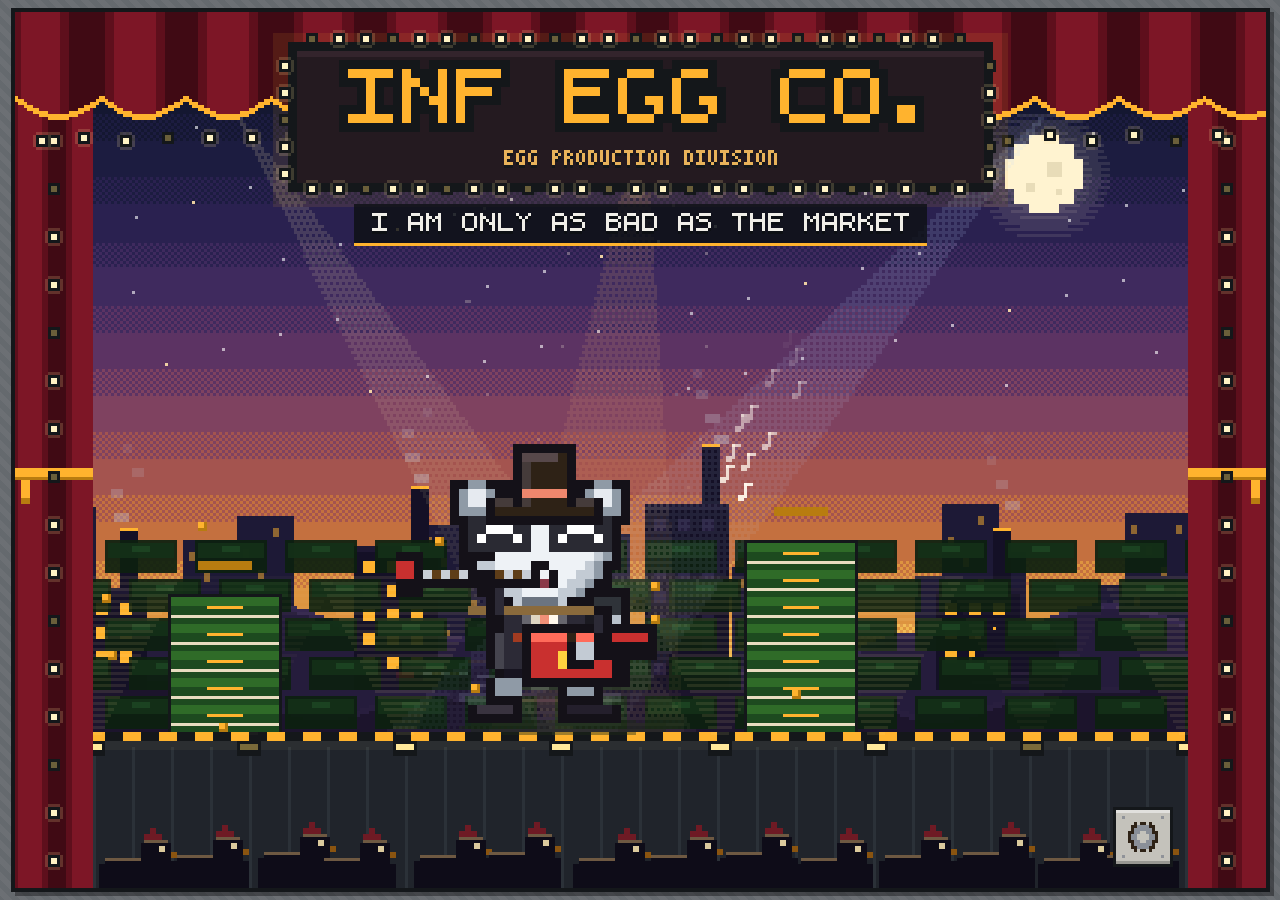
<file: index.html>
<!DOCTYPE html>
<html lang="en">
<head>
<meta charset="utf-8">
<meta name="viewport" content="width=device-width, initial-scale=1">
<title>Inf Egg Co.</title>
<link rel="icon" href="data:image/svg+xml,%3Csvg xmlns='http://www.w3.org/2000/svg' viewBox='0 0 10 12' shape-rendering='crispEdges'%3E%3Cpath fill='%232e2216' d='M3 0h4v1h-4M2 1h1v1h-1M7 1h1v1h-1M1 2h1v6h-1M8 2h1v6h-1M2 8h1v2h-1M7 8h1v2h-1M3 10h4v1h-4'/%3E%3Cpath fill='%23fff8ee' d='M3 1h4v1h-4M2 2h6v6h-6M3 8h4v2h-4'/%3E%3Cpath fill='%23f2e2c8' d='M6 3h2v5h-2M5 8h2v2h-2'/%3E%3Cpath fill='%23ffd23f' d='M4 4h2v1h-2M3 6h1v1h-1M6 6h1v1h-1'/%3E%3C/svg%3E">
<link rel="stylesheet" href="style.css">
</head>
<body>
<div id="app">

 <div id="stage-row">
  <div id="stage-wrap">
    <canvas id="world" width="1152" height="624"></canvas>

    <div id="res-float">
      <div class="hud-bar">
        <span class="pill" id="pill-coins" title="Coins in the company account"><b id="r-coins">0</b></span>
        <span class="pill" id="pill-feathers" title="Feathers, for research at the Lab"><b id="r-feathers">0</b></span>
        <span class="pill" id="pill-feed" title="Feed pellets in the barn"><b id="r-feed">0/40</b></span>
        <span class="pill" id="pill-cap" title="Chickens on the ranch"><b id="r-cap">0/10</b></span>
        <button class="pill" id="pill-food" data-act="open-food" title="The pantry - produce and goods, tap to open"><b id="r-food">0</b></button>
        <button class="pill" id="pill-bugs" data-act="open-bugs" title="The bug jar - worms and grubs, tap to scatter or sell" hidden><b id="r-bugs">0</b></button>
        <span class="pill" id="pill-sky" title="The weather over the valley"><b id="r-sky">CLEAR</b></span>
        <span class="decree-pill" id="pill-decree" title="What the valley talked you into, and how long it lasts" hidden><b id="r-decree"></b></span>
        <button class="pill" id="pill-age" data-act="open-ages" title="The age the company is in - tap for what the next one needs"><b id="r-age">STRAW AGE</b></button>
      </div>
    </div>

    <div id="build-palette" hidden></div>
    <div id="farm-palette" hidden></div>
    <div id="trip-view" hidden>
      <canvas id="trip-canvas" width="480" height="168"></canvas>
    </div>

    <div id="menu-pop" hidden>
      <button class="btn" data-act="open-settings">SETTINGS</button>
      <button class="btn" data-act="open-wardrobe">WARDROBE</button>
      <button class="btn" data-act="open-ach">ACHIEVEMENTS</button>
      <button class="btn" data-act="open-company">COMPANY</button>
      <button class="btn" data-act="save">SAVE</button>
      <button class="btn" data-act="title">MAIN MENU</button>
    </div>

    <div id="inspect-panel" hidden></div>
    <div id="title-screen">
      <canvas id="title-canvas" width="384" height="208"></canvas>
      <div id="menu-ui" hidden></div>
      <div id="title-buttons" hidden>
        <button class="btn btn-green" data-act="start-game">START</button>
      </div>
      <div id="intro-ui" hidden>
        <button class="btn btn-green" data-act="intro-next">NEXT</button>
        <button class="btn" data-act="intro-skip">SKIP</button>
      </div>
      <div id="company-form" hidden></div>
    </div>
    <div id="todo-panel" hidden></div>
    <div id="cursor-chip" hidden></div>
  </div>

  <!-- THE RAIL: every button that used to stand on the field -->
  <div id="siderail">
    <div id="deskbar"></div>
    <div id="toolbelt"></div>
  </div>
 </div>

  <!-- RESEARCH: the computer on the Lab desk -->
  <div class="modal lab" id="modal-skills" hidden>
    <div class="modal-panel tree-panel">
      <div class="modal-head">
        <h2>THE LAB</h2>
        <span class="panel-sub" id="research-sub"></span>
        <button class="btn btn-tiny" data-act="close-modal">CLOSE</button>
      </div>
      <div id="tree-wrap">
        <canvas id="tree-canvas" width="760" height="440"></canvas>
      </div>
      <div id="skill-card"></div>
    </div>
  </div>

  <!-- THE LOGISTICS HQ: a wall map, a garage and a stack of dispatch slips -->
  <div class="modal" id="modal-depot" hidden>
    <div class="modal-panel office">
      <div class="modal-head">
        <h2>LOGISTICS HQ</h2>
        <span class="panel-sub" id="depot-sub"></span>
        <button class="btn btn-tiny" data-act="close-modal">CLOSE</button>
      </div>
      <div id="depot-map-wrap" hidden>
        <canvas id="depot-map" width="720" height="320"></canvas>
      </div>
      <div id="depot-body"></div>
    </div>
  </div>

  <!-- THE CREW: flyers, applicants, the payroll -->
  <div class="modal" id="modal-hire" hidden>
    <div class="modal-panel">
      <div class="modal-head">
        <h2>THE CREW</h2>
        <span class="panel-sub" id="hire-sub"></span>
        <button class="btn btn-tiny" data-act="close-modal">CLOSE</button>
      </div>
      <div id="hire-list"></div>
      <div id="crew-list"></div>
    </div>
  </div>

  <!-- THE INDEX: a book of chickens, crew, crops, routes, eggs and the diary -->
  <div class="modal" id="modal-pedia" hidden>
    <div class="modal-panel book">
      <div class="book-spine"></div>
      <div class="modal-head">
        <h2>THE INDEX</h2>
        <span class="panel-sub" id="pedia-sub"></span>
        <button class="btn btn-tiny" data-act="close-modal">CLOSE</button>
      </div>
      <div id="index-tabs">
        <button class="tab-btn" data-act="index-tab" data-tab="chickens">CHICKENS</button>
        <button class="tab-btn" data-act="index-tab" data-tab="staff">CREW</button>
        <button class="tab-btn" data-act="index-tab" data-tab="crops">CROPS</button>
        <button class="tab-btn" data-act="index-tab" data-tab="routes">ROUTES</button>
        <button class="tab-btn" data-act="index-tab" data-tab="eggs">EGGS</button>
        <button class="tab-btn" data-act="index-tab" data-tab="diary">DIARY</button>
        <button class="tab-btn" data-act="index-tab" data-tab="secrets">SECRETS</button>
        <button class="tab-btn" data-act="index-tab" data-tab="ledger" hidden>LEDGER</button>
      </div>
      <div id="pedia"></div>
      <div class="book-corner"></div>
    </div>
  </div>

  <!-- THE GENE LAB: read, splice, clone and cross the flock -->
  <div class="modal genes-room" id="modal-genes" hidden>
    <div class="modal-panel genes">
      <button class="btn btn-tiny genes-close" data-act="close-modal">X</button>
      <div id="genes-body"></div>
    </div>
  </div>

  <!-- THE WORLD: countries to open, branches to build, and the Moon -->
  <div class="modal genes-room" id="modal-world" hidden>
    <div class="modal-panel genes">
      <button class="btn btn-tiny genes-close" data-act="close-modal">X</button>
      <div id="world-body"></div>
    </div>
  </div>

  <!-- THE BILLBOARD: paint the poster that pulls the road in -->
  <div class="modal" id="modal-poster" hidden>
    <div class="modal-panel poster">
      <div class="modal-head">
        <h2>THE BILLBOARD</h2>
        <span class="panel-sub" id="poster-sub"></span>
        <button class="btn btn-tiny" data-act="close-modal">CLOSE</button>
      </div>
      <div id="poster-wrap">
        <canvas id="poster-canvas" width="700" height="350"></canvas>
      </div>
      <div id="poster-tools"></div>
    </div>
  </div>

  <!-- THE COMPANY: name, mark and colours -->
  <div class="modal" id="modal-company" hidden>
    <div class="modal-panel company">
      <div class="modal-head">
        <h2>THE COMPANY</h2>
        <button class="btn btn-tiny" data-act="close-modal">CLOSE</button>
      </div>
      <div id="company-body"></div>
    </div>
  </div>

  <!-- THE QUEST BOARD: what the founder wants, several at a time, claimed by hand -->
  <div class="modal" id="modal-quests" hidden>
    <div class="modal-panel board">
      <div class="modal-head">
        <h2>THE QUEST BOARD</h2>
        <span class="panel-sub" id="quests-sub"></span>
        <button class="btn btn-tiny" data-act="close-modal">CLOSE</button>
      </div>
      <div id="quests-body"></div>
    </div>
  </div>

  <!-- THE WORLD MAP: the valley, its towns and its roads, live -->
  <div class="modal dark" id="modal-wmap" hidden>
    <div class="modal-panel wmap">
      <div class="modal-head">
        <h2>THE VALLEY MAP</h2>
        <span class="panel-sub" id="wmap-sub"></span>
        <button class="btn btn-tiny" data-act="close-modal">CLOSE</button>
      </div>
      <div id="wmap-wrap">
        <canvas id="wmap-canvas" width="960" height="540"></canvas>
        <div id="wmap-side"></div>
      </div>
    </div>
  </div>

  <!-- THE GARAGE: wheels, paint, upgrades and the way you drive -->
  <div class="modal dark" id="modal-garage" hidden>
    <div class="modal-panel garage">
      <div class="modal-head">
        <h2>THE GARAGE</h2>
        <span class="panel-sub" id="garage-sub"></span>
        <button class="btn btn-tiny" data-act="close-modal">CLOSE</button>
      </div>
      <div id="garage-body"></div>
    </div>
  </div>

  <!-- THE HR OFFICE: a wall of cameras on every worker -->
  <div class="modal dark" id="modal-hr" hidden>
    <div class="modal-panel hrroom">
      <div class="modal-head">
        <h2>HR - SECURITY ROOM</h2>
        <span class="panel-sub" id="hr-sub"></span>
        <button class="btn btn-tiny" data-act="close-modal">CLOSE</button>
      </div>
      <div id="hr-wrap">
        <canvas id="hr-canvas" width="900" height="500"></canvas>
        <div id="hr-side"></div>
      </div>
    </div>
  </div>

  <!-- THE PANTRY: produce off the field and goods out of the Cannery -->
  <div class="modal" id="modal-food" hidden>
    <div class="modal-panel pantry">
      <div class="modal-head">
        <h2>THE PANTRY</h2>
        <span class="panel-sub" id="food-sub"></span>
        <button class="btn btn-tiny" data-act="close-modal">CLOSE</button>
      </div>
      <div id="food-body"></div>
    </div>
  </div>

  <!-- SETTINGS, WARDROBE, ACHIEVEMENTS - shared by the menu and the game -->
  <div class="modal" id="modal-settings" hidden>
    <div class="modal-panel small">
      <div class="modal-head"><h2>SETTINGS</h2><button class="btn btn-tiny" data-act="close-modal">CLOSE</button></div>
      <div id="settings-body"></div>
    </div>
  </div>
  <div class="modal" id="modal-wardrobe" hidden>
    <div class="modal-panel wardrobe">
      <div class="modal-head"><h2>THE WARDROBE</h2><span class="panel-sub" id="wardrobe-sub"></span><button class="btn btn-tiny" data-act="close-modal">CLOSE</button></div>
      <div id="wardrobe-body"></div>
    </div>
  </div>
  <div class="modal" id="modal-ach" hidden>
    <div class="modal-panel ach">
      <div class="modal-head"><h2>ACHIEVEMENTS</h2><span class="panel-sub" id="ach-sub"></span><button class="btn btn-tiny" data-act="close-modal">CLOSE</button></div>
      <div id="ach-body"></div>
    </div>
  </div>

  <!-- the Chronicle: spins in from nothing, lands, and waits for an answer -->
  <div class="modal paper" id="modal-news" hidden>
    <div class="news-sheet" id="news-sheet">
      <div class="news-rule"></div>
      <div class="news-masthead">
        <span class="news-ear" id="news-ear-l">PRICE 1d</span>
        <h2 id="news-name">THE CLUCKTON CHRONICLE</h2>
        <span class="news-ear" id="news-ear-r">LATE EDITION</span>
      </div>
      <div class="news-rule"></div>
      <h1 id="news-head">HEADLINE</h1>
      <p id="news-sub">subhead</p>
      <div class="news-body">
        <div class="news-cut" id="news-cut"></div>
        <div class="news-cols" id="news-cols"></div>
      </div>
      <div class="news-rule"></div>
      <div class="news-choices" id="news-choices"></div>
    </div>
  </div>

  <div id="fx-layer"></div>
  <div id="toasts"></div>
</div>

<script src="js/data.js"></script>
<script src="js/sprites.js"></script>
<script src="js/music.js"></script>
<script src="js/game.js"></script>
<script src="js/ui.js"></script>
<script src="js/quests.js"></script>
<script src="js/food.js"></script>
<script src="js/garage.js"></script>
<script src="js/worldmap.js"></script>
<script src="js/hr.js"></script>
<script src="js/menu.js"></script>
</body>
</html>
</file>
<file: style.css>
/* EGGWORKS - the game's own pixel typeface. Built by tools/mkfont.py;
   one drawn cell is 128 of 1024 units, so any font-size that is a
   multiple of 8 lands on whole pixels and renders with hard edges. */
@font-face{font-family:'Eggworks';font-style:normal;font-weight:400;font-display:block;src:url([data-uri]) format('truetype');}
@font-face{font-family:'Eggworks';font-style:normal;font-weight:700;font-display:block;src:url([data-uri]) format('truetype');}

/* ============================================================
   INF EGG CO. v3 — cozy pixel ranch, nearly chromeless
   ink: #52351f  ground: #fdf3da  pink: #ff7eb6  gold: #ffc93c
   ============================================================ */

:root{
  /* Galvanised zinc, stencil black and one hazard amber. The valley inside the
     stage stays warm; everything the company bolted around it is machine plate. */
  --ink:#14171a;
  --ink-soft:#5c6168;
  --cream:#767b80;          /* the shop floor the stage is bolted to */
  --cream2:#6a6f74;
  --panel:#d8d6d0;          /* a zinc plate, face on */
  --panel2:#c4c2bb;         /* the same plate, recessed */
  --plate-lit:rgba(255,255,255,.55);
  --plate-dark:rgba(20,23,26,.22);
  --pink:#ff8a3d;           /* warning orange */
  --pink-dark:#bf4f10;
  --gold:#ffb32e;           /* hazard amber - the one loud colour */
  --gold-dark:#b87c10;
  --green:#8fd14f;
  --green-dark:#4f8f33;
  --stop:#e0432c;
  --hazard:repeating-linear-gradient(45deg, #ffb32e 0 6px, #14171a 6px 12px);
  --shadow:rgba(12,14,16,.42);
  --font-px:'Eggworks', ui-monospace, monospace;
  --font-body:'Eggworks', ui-monospace, monospace;
  /* one scale for the whole interface: every new panel measures itself
     against these, so nothing is a different size from its neighbour */
  --key:54px;          /* a rail key */
  --fs-tiny:8px;       /* one cell to a device pixel: badges and footnotes */
  --fs-small:16px;     /* two pixels to a cell, so the grid still shows */
  --fs-mid:16px;
  --fs-head:24px;
  --fs-body:16px;      /* running text */
  --bw:4px;            /* the border everything wears */
  --lift:4px 4px 0 var(--shadow);
}
body.big-ui{ --key:76px; --fs-tiny:16px; --fs-small:16px; --fs-mid:24px; --fs-head:32px; --fs-body:24px; }

*{ box-sizing:border-box; }
/* nothing in the interface is text you would want to select: dragging a
   tool across the clipboard used to leave half of it highlighted blue */
body{ -webkit-user-select:none; user-select:none; }
input, textarea{ -webkit-user-select:text; user-select:text; }
html,body{ margin:0; padding:0; height:100%; }
[hidden]{ display:none !important; }

body{
  background:var(--cream);
  text-rendering:geometricPrecision;
  font-synthesis:none;
  -webkit-font-smoothing:none;
  background-image:repeating-conic-gradient(var(--cream2) 0% 25%, var(--cream) 0% 50%);
  background-size:28px 28px;
  color:var(--ink);
  font-family:var(--font-body);
  font-size:24px;
  line-height:1.25;
  touch-action:manipulation;
  overflow-x:hidden;
}

canvas{ image-rendering:pixelated; image-rendering:crisp-edges; display:block; }
button{ font-family:inherit; cursor:pointer; }
button:focus-visible{ outline:3px dashed var(--pink); outline-offset:2px; }

#app{
  max-width:1440px; margin:0 auto; padding:8px 10px;
  height:100vh; height:100dvh;
  display:flex; flex-direction:column; overflow:hidden;
}

/* ---------- stage ----------
   The stage and the rail stand side by side and share the window between
   them, so the whole game is on screen and there is nothing to scroll to. */
#stage-row{
  position:relative; flex:1 1 auto; min-height:0;
  display:flex; flex-direction:row; gap:8px;
  align-items:center; justify-content:center;
}
#stage-wrap{
  position:relative; flex:0 0 auto;
  border:4px solid var(--ink);
  box-shadow:6px 6px 0 var(--shadow);
  background:#8ed254;
  line-height:0;
  overflow:hidden;
}
/* the canvas is measured and sized in script; it is never stretched */
#world{ display:block; cursor:none; touch-action:none; }

/* floating resources — tiny and quiet */
#res-float{
  position:absolute; left:8px; top:8px;
  display:flex; gap:6px; pointer-events:none;
}
.pill{
  font-family:var(--font-px); font-size:16px;
  background:rgba(255,249,236,.9); border:4px solid var(--ink);
  box-shadow:2px 2px 0 rgba(0,0,0,.28);
  padding:4px 8px 4px 5px; line-height:1;
  display:inline-flex; align-items:center; gap:5px;
}
.pill b{ font-weight:normal; }
.px-icon{ image-rendering:pixelated; image-rendering:crisp-edges; display:block; }
.pill.full{ background:rgba(255,214,214,.95); border-color:#a8321c; }
.pill.full b{ color:#a8321c; }

/* toolbelt — the tool rack, bottom right, on its own leather strap */
#toolbelt{
  position:absolute; right:10px; bottom:10px;
  display:flex; gap:8px; align-items:center;
  padding:7px 9px 9px;
  background:linear-gradient(180deg,#8a5e2a 0 34%, #6b4620 34%);
  border:4px solid var(--ink);
  box-shadow:0 5px 0 var(--shadow), 0 2px 0 rgba(255,255,255,.18) inset;
}
/* the number key that picks each tool */
.tool-key{
  position:absolute; left:-6px; top:-6px;
  width:20px; height:20px; line-height:20px; text-align:center;
  font-family:var(--font-px); font-size:16px; text-decoration:none;
  color:var(--cream); background:var(--ink);
  border:2px solid var(--cream);
  box-shadow:1px 1px 0 rgba(0,0,0,.4);
}
.tool-btn.active .tool-key{ background:var(--gold); color:var(--ink); border-color:var(--ink); }

/* ============================================================
   THE DESK BAR
   Bottom-left, opposite the tools: one fat key each for the Lab,
   the Index, Mama, the crew and the depot. Nothing important is
   buried inside another screen any more.
   ============================================================ */
#deskbar{
  position:absolute; left:10px; bottom:10px;
  display:flex; gap:8px; align-items:flex-end;
}
.desk-btn{
  position:relative;
  width:66px; height:70px; padding:4px 0 5px;
  background:linear-gradient(180deg,#fffaef 0 58%, #efe0be 58%);
  border:5px solid var(--ink);
  box-shadow:0 6px 0 var(--shadow);
  display:flex; flex-direction:column; align-items:center; justify-content:center; gap:2px;
  image-rendering:pixelated;
  transition: transform .10s var(--pop), box-shadow .10s var(--pop), filter .10s ease;
}
.desk-btn canvas{ transform:scale(1.15); }
.desk-btn small{
  font-family:var(--font-px); font-size:16px; letter-spacing:0; color:var(--ink);
}
.desk-btn:hover:not(:disabled){ transform:translateY(-4px) scale(1.03); filter:brightness(1.06); }
.desk-btn:active:not(:disabled){ transform:translateY(3px) scale(.96); box-shadow:0 2px 0 var(--shadow); }
.desk-btn.locked{
  filter:grayscale(.85) brightness(.94);
  opacity:.6; cursor:not-allowed;
  box-shadow:0 4px 0 var(--shadow);
}
.desk-btn.locked small{ color:var(--ink-soft); }
.tool-btn{
  width:58px; height:62px;
  background:rgba(255,249,236,.94);
  border:4px solid var(--ink);
  box-shadow:0 4px 0 var(--shadow);
  padding:0;
  display:flex; flex-direction:column; align-items:center; justify-content:center; gap:3px;
  image-rendering:pixelated;
}
.tool-btn small{ font-family:var(--font-px); font-size:16px; color:var(--ink-soft); letter-spacing:0; }
.tool-btn.active small{ color:var(--ink); }
.tool-btn:hover{ filter:brightness(1.07); }
.tool-btn.active{
  background:var(--gold);
  transform:translateY(4px);
  box-shadow:0 0 0 var(--shadow);
}
.tool-btn.tool-menu, .tool-btn.tool-crew{ width:44px; height:44px; align-self:flex-end; }
.tool-btn.locked{ filter:grayscale(.9) brightness(.9); opacity:.55; cursor:not-allowed; }
.tool-btn.locked small{ color:var(--ink-soft); }
/* a padlock in the corner of anything research still holds */
.lock-badge{
  position:absolute; right:-6px; top:-8px;
  width:24px; height:24px; background:var(--panel); border:3px solid var(--ink);
  display:flex; align-items:center; justify-content:center; line-height:0;
  box-shadow:2px 2px 0 var(--shadow);
}
.tool-btn{ position:relative; }
.pal-more{
  flex:none; align-self:center; display:flex; align-items:center; gap:6px;
  padding:6px 10px; margin-left:4px;
  border:3px dashed var(--ink-soft); color:var(--ink-soft);
  font-family:var(--font-px); font-size:16px; letter-spacing:0; line-height:1.3; max-width:90px;
}

/* ---------- the quest card ---------- */
#quest-card{
  position:absolute; right:8px; top:8px; z-index:12;
  display:flex; gap:8px; align-items:flex-start;
  width:min(300px, 46%); padding:7px 9px 18px;
  cursor:pointer; line-height:1.1; text-align:left;
  transform:rotate(1deg); color:var(--ink);
  background-repeat:no-repeat; background-position:0 0; image-rendering:pixelated;
}
#quest-card:hover{ filter:brightness(1.04); transform:rotate(1deg) translateY(-2px); }
#quest-card canvas{ flex:none; image-rendering:pixelated; margin-top:2px; }
#quest-card > div{ flex:1; min-width:0; display:flex; flex-direction:column; gap:3px; }
#quest-card small{ font-family:var(--font-px); font-size:16px; letter-spacing:1px; color:var(--pink-dark); }
#quest-card b{ font-family:var(--font-px); font-size:16px; color:var(--ink); }
#quest-card u{ position:relative; display:block; height:9px; border:2px solid var(--ink); background:#fff; text-decoration:none; }
#quest-card u s{ display:block; height:100%; background:var(--gold); text-decoration:none; }
#quest-card u i{ position:absolute; right:3px; top:-3px; font-style:normal; font-family:var(--font-px); font-size:16px; color:var(--ink); }
#quest-card span{ font-size:16px; color:var(--ink-soft); }
@media (max-width:700px){ #quest-card span{ display:none; } #quest-card{ top:40px; width:52%; } }

/* ---------- genes: little pip rows ---------- */
.gene-rows{ display:grid; grid-template-columns:repeat(5, auto); gap:4px 8px; margin:6px 0 2px; }
.gene-row{ display:flex; align-items:center; gap:2px; }
.gene-row canvas{ image-rendering:pixelated; margin-right:2px; }
.gene-row i{ width:7px; height:7px; border:2px solid var(--ink); background:#fff; display:block; }
.gene-row i.on{ background:var(--gold); }
.gene-rows.compact{ grid-template-columns:repeat(5, auto); gap:2px 5px; margin:0; }
.gene-rows.compact i{ width:5px; height:5px; border-width:1px; }

/* ---------- the gene lab ---------- */
/* the gene lab is a room drawn on one canvas; the panel is just its dark frame */
.modal.genes-room{ background:rgba(4,8,12,.9); }
.modal-panel.genes{ background:#0b1a24; border-color:#1f3040; padding:6px; width:min(960px, 100%); position:relative; box-shadow:0 0 0 3px #16232f, 8px 10px 0 rgba(0,0,0,.5); }
.modal-panel.genes .genes-close{ position:absolute; right:-6px; top:-8px; z-index:2; background:#e8607a; color:#fff; border-color:#0b1a24; }
#genes-body{ line-height:0; }
#genes-canvas, #world-canvas{ width:100%; height:auto; image-rendering:pixelated; image-rendering:crisp-edges; touch-action:none; cursor:none; display:block; }
#world-body{ line-height:0; }
/* the HUD sits lighter on the field: glass pills, no hard shadow */
#res-float .pill{ background:rgba(255,249,236,.72); box-shadow:none; border-width:3px; }
#res-float .pill.full{ background:rgba(255,214,214,.85); }

/* ---------- the intro and the company form ---------- */
#intro-ui{ position:absolute; bottom:14px; right:14px; display:flex; gap:8px; }
#intro-ui .btn{ font-size:16px; padding:9px 18px; }
#company-form{
  position:absolute; inset:2% 5%; overflow:auto;
  display:flex; align-items:flex-start; justify-content:center;
  padding:4px 4px 14px;
}
/* ---- the certificate: ruled paper, a red margin, a stamp, a line to sign ---- */
.cf-paper{
  position:relative; width:min(680px, 100%);
  background:
    repeating-linear-gradient(0deg, rgba(90,120,160,.10) 0 1px, transparent 1px 28px),
    linear-gradient(180deg,#fffdf6,#fbf1dc);
  border:4px solid var(--ink);
  box-shadow:6px 8px 0 rgba(0,0,0,.35), inset 0 0 0 1px rgba(255,255,255,.6);
  padding:10px 16px 12px 44px;
  transform:rotate(-.6deg);
  color:var(--ink);
}
.cf-paper::before{
  content:''; position:absolute; left:30px; top:0; bottom:0; width:2px;
  background:rgba(220,90,90,.32);
}
/* the two punched holes down the margin */
.cf-paper::after{
  content:''; position:absolute; left:10px; top:60px; width:10px; height:10px; border-radius:50%;
  background:#0d1a12; box-shadow:0 160px 0 #0d1a12, inset 1px 1px 0 rgba(255,255,255,.25);
}
.cf-letterhead{ text-align:center; border-bottom:3px double var(--ink); padding:2px 90px 8px 0; margin-bottom:10px; line-height:1; }
.cf-letterhead small{ display:block; font-family:var(--font-px); font-size:16px; letter-spacing:2px; color:var(--ink-soft); line-height:1.6; }
.cf-letterhead b{ display:block; font-family:var(--font-px); font-size:16px; letter-spacing:1px; line-height:1.5; margin:4px 0; }
.cf-letterhead i{ display:block; font-style:normal; font-family:var(--font-px); font-size:16px; color:var(--pink-dark); letter-spacing:1px; line-height:1.6; }
.cf-body{ display:flex; gap:14px; align-items:flex-start; }
.cf-photo{
  flex:none; width:66px; height:72px; border:4px solid var(--ink); background:#fff;
  box-shadow:3px 3px 0 var(--shadow); display:flex; align-items:center; justify-content:center; overflow:hidden;
}
.cf-photo canvas{ image-rendering:pixelated; }
.cf-fields{ flex:1; min-width:0; display:flex; flex-direction:column; gap:4px; }
.cf-line{ display:flex; align-items:baseline; gap:8px; }
.cf-line > i{ font-style:normal; font-family:var(--font-px); font-size:16px; color:var(--ink-soft); width:66px; flex:none; }
.cf-line > span, .cf-line > input{
  flex:1; min-width:0; font-family:var(--font-body); font-size:16px; line-height:1.05; color:var(--ink);
  border:none; border-bottom:3px dotted var(--ink-soft); background:transparent; padding:0 2px 2px;
}
.cf-line > input{ font-family:var(--font-px); font-size:16px; letter-spacing:1px; text-transform:uppercase; outline:none; }
.cf-line > input:focus{ border-bottom-color:var(--pink-dark); background:rgba(255,214,63,.12); }
.cf-line.pick{ align-items:flex-start; }
.cf-line.pick > i{ padding-top:10px; }
.cf-grid{ display:flex; flex-wrap:wrap; gap:6px; }
.cf-pick{ width:34px; height:34px; border:3px solid var(--ink); background:#fff; display:flex; align-items:center; justify-content:center; padding:0; box-shadow:2px 2px 0 var(--shadow); }
.cf-pick canvas{ image-rendering:pixelated; }
.cf-pick.active{ outline:4px solid var(--pink-dark); outline-offset:-1px; transform:translate(1px,1px); box-shadow:none; }
.cf-pick.swatch{ width:26px; height:26px; }
.brand-preview{ display:block; width:min(240px, 100%); height:auto; image-rendering:pixelated; border:4px solid var(--ink); background:#8ed254; }
.cf-specimen{ display:flex; flex-direction:row; align-items:center; gap:14px; margin:8px 0 2px; }
.cf-specimen small{ font-family:var(--font-px); font-size:16px; letter-spacing:2px; color:var(--ink-soft); }
/* the signature box: dotted, with an X where the pen goes */
.cf-sign{ display:flex; gap:12px; align-items:flex-end; margin-top:6px; flex-wrap:wrap; }
.cf-sign > i{ font-style:normal; font-family:var(--font-px); font-size:16px; color:var(--ink-soft); width:66px; flex:none; align-self:flex-start; padding-top:8px; }
.cf-pad{ position:relative; flex:1; min-width:220px; max-width:300px; }
#sig-pad{
  display:block; width:100%; max-width:300px; height:auto; aspect-ratio:3 / 1;
  border:3px dotted var(--ink-soft); background:rgba(255,255,255,.55);
  cursor:crosshair; touch-action:none; image-rendering:pixelated;
}
.cf-pad::after{
  content:'X'; position:absolute; left:8px; bottom:12px; font-family:var(--font-px); font-size:16px; color:var(--pink-dark); pointer-events:none;
}
.cf-pad u{ position:absolute; left:26px; right:14px; bottom:18px; height:0; border-bottom:2px solid var(--ink-soft); pointer-events:none; }
.cf-pad.signed u{ border-bottom-color:var(--ink); }
.cf-sign .btn.btn-tiny{ font-size:16px; padding:6px 8px; align-self:center; }
.cf-foot{ display:flex; justify-content:flex-end; align-items:center; gap:10px; margin-top:6px; }
.cf-foot .btn{ font-size:16px; padding:8px 16px; }
.cf-foot small{ font-family:var(--font-px); font-size:16px; color:var(--pink-dark); margin-right:auto; }
.cf-paper .stamp{ right:14px; top:14px; font-size:16px; letter-spacing:2px; transform:rotate(9deg); opacity:.6; }
.cf-signature{ image-rendering:pixelated; display:block; }
.modal-panel.company{ width:min(760px, 100%); background:#c99a62; border-color:#5e3d18; }
.modal-panel.company .modal-head h2{ color:#3a2a16; }
.modal-panel.company #company-body{ display:flex; justify-content:center; padding:6px 2px 14px; }
@media (max-width:700px){
  #company-form{ inset:1% 2%; padding:4px 2px 12px; }
  .cf-paper{ padding:10px 10px 12px 34px; transform:none; }
  .cf-paper::after{ display:none; }
  .cf-pick{ width:32px; height:32px; } .cf-pick.swatch{ width:26px; height:26px; }
  .cf-line > i, .cf-sign > i{ width:48px; }
  .cf-body{ flex-direction:column; }
}
/* ---------- the ledger ---------- */
.ledger-sec{ border:4px solid var(--ink); background:var(--panel); box-shadow:4px 4px 0 var(--shadow); padding:10px 12px; margin-bottom:12px; }
.ledger-sec > b{ font-family:var(--font-px); font-size:16px; display:block; margin-bottom:8px; }
.ledger-graph{ display:block; image-rendering:pixelated; border:3px solid var(--ink); max-width:100%; }
.ledger-sec .tally{ border:none; padding:0; margin-top:10px; }
.tally small{ font-family:var(--font-px); font-size:16px; color:var(--ink-soft); letter-spacing:0; text-align:center; }
.stock-row{ display:flex; align-items:center; gap:10px; flex-wrap:wrap; padding:7px 0; border-top:3px dashed rgba(122,90,58,.35); }
.stock-row.own{ border-top:none; background:var(--panel2); padding:7px 8px; }
.stock-row b{ font-family:var(--font-px); font-size:16px; min-width:150px; }
.stock-row span{ font-size:16px; color:var(--ink-soft); }
.stock-swatch{ width:14px; height:14px; border:3px solid var(--ink); display:block; }
.stock-price.up{ color:var(--green-dark); }
.stock-price.down{ color:var(--pink-dark); }
.stock-row .ledger-graph{ border-width:2px; }
.stock-row .ip-btns{ margin:0; margin-left:auto; }
.stock-row .ip-btns .btn{ font-size:16px; padding:5px 6px; }
.modal-panel.book .tab-btn:nth-child(7){ background:#3a3a4a; color:#ffd23f; }
.modal-panel.book .tab-btn:nth-child(8){ background:#f2c14e; color:#4a3410; }
/* the secrets page: cards stay face down until found */
.egg-card.unknown{ background:#e8dbc0; }
.egg-card.unknown b{ color:var(--ink-soft); }
.egg-card i{ display:block; font-size:16px; color:var(--pink-dark); font-style:normal; }
.egg-grid.secrets{ grid-template-columns:repeat(auto-fill,minmax(210px,1fr)); }
/* the age pill is the one pill you can press */
#pill-age{ pointer-events:auto; cursor:pointer; font-family:var(--font-px); transition:transform .1s var(--pop); }
#pill-age:hover{ transform:translateY(-2px); filter:brightness(1.05); }
#pill-age b{ font-size:16px; letter-spacing:0; }

/* ============================================================
   THE DOCK
   Both palettes are one short tray along the bottom of the stage.
   They used to be a tall box floating over the middle of the field,
   which meant half your land sat behind a wall of buttons.
   Tabs down the left, a shelf that scrolls sideways, extras on the right.
   ============================================================ */
#build-palette, #farm-palette{
  position:absolute; left:8px; right:8px; bottom:80px; z-index:7;
  display:flex; flex-direction:row; align-items:stretch; gap:8px;
  background:linear-gradient(180deg,#fffaef 0 42%, #f3e7cd 42%);
  border:4px solid var(--ink);
  border-radius:3px;
  box-shadow:0 5px 0 var(--shadow), 0 -2px 0 rgba(255,255,255,.7) inset;
  padding:6px;
}
.dock-tabs{
  display:grid; grid-template-columns:repeat(2, minmax(0, 1fr)); gap:4px;
  flex:0 0 auto; align-content:start; width:196px;
}
.dock-shelf{
  flex:1 1 auto; min-width:0;
  overflow-x:auto; overflow-y:hidden;
  padding-bottom:3px;
  scrollbar-width:thin; scrollbar-color:var(--ink) transparent;
}
.dock-shelf::-webkit-scrollbar{ height:8px; }
.dock-shelf::-webkit-scrollbar-thumb{ background:var(--ink); border-radius:0; }
.dock-shelf::-webkit-scrollbar-track{ background:rgba(122,90,58,.18); }
.dock-shelf .pal-row{ flex-wrap:nowrap; justify-content:flex-start; }
.dock-side{
  flex:0 0 auto;
  display:flex; flex-direction:column; align-items:flex-end; justify-content:center; gap:8px;
  border-left:3px dashed rgba(122,90,58,.35); padding-left:8px;
}
.pal-tabs{ display:flex; gap:4px; flex-wrap:wrap; }
.pal-tab{
  font-family:var(--font-px); font-size:16px; display:inline-flex; align-items:center; gap:4px;
  border:4px solid var(--ink); background:var(--panel2); color:var(--ink); padding:5px 8px;
}
.pal-tab.active{ background:var(--ink); color:var(--gold); }
.pal-tab.dim{ opacity:.55; }
.dock-tabs .pal-tab{
  width:100%; justify-content:flex-start; gap:3px;
  padding:5px 4px 5px 4px; font-size:16px;
  overflow:hidden; white-space:nowrap;
  box-shadow:2px 2px 0 var(--shadow);
}
.dock-tabs .pal-tab.active{ transform:translate(1px,1px); box-shadow:1px 1px 0 var(--shadow); }
.pal-row{ display:flex; gap:6px; flex-wrap:wrap; justify-content:flex-end; }
.pal-btn{
  min-width:64px; min-height:72px;
  display:flex; flex-direction:column; align-items:center; justify-content:flex-end; gap:2px;
  background:var(--panel2); border:4px solid var(--ink);
  padding:4px 5px;
}
.pal-btn b{ font-family:var(--font-px); font-size:16px; }
.pal-btn.farm b{
  background:rgba(255,253,246,.92); padding:2px 4px; line-height:1.2;
  box-shadow:0 0 0 1px rgba(122,90,58,.25);
}
.pal-btn.farm{ min-width:62px; }
.pal-btn.farm canvas{ image-rendering:pixelated; }
.farm-info{ color:var(--ink-soft); }
.pal-btn small{
  font-family:var(--font-px); font-size:16px;
  display:inline-flex; align-items:center; gap:3px;
}
.pal-btn.small{ min-height:46px; }
.pal-btn.active{ background:var(--ink); color:var(--gold); }
.pal-btn:disabled{ opacity:.5; cursor:not-allowed; }

/* settings popover */
#menu-pop{
  position:absolute; right:10px; bottom:66px;
  display:flex; flex-direction:column; gap:6px;
  background:rgba(255,249,236,.95); border:4px solid var(--ink);
  box-shadow:3px 3px 0 var(--shadow); padding:8px;
  z-index:5;
}
#menu-pop .btn{ font-size:16px; letter-spacing:1px; }

/* inspect panel - docked bottom-left inside the stage */
/* the inspect card lives top-right: the pills own the top-left, the dock
   owns the bottom band and the toolbelt the bottom-right, so this is the
   one corner where it covers nothing you need to reach */
#inspect-panel{
  position:absolute; right:10px; top:10px; z-index:6;
  width:236px; max-height:calc(100% - 190px); overflow-y:auto;
  background:rgba(255,249,236,.96);
  border:4px solid var(--ink);
  box-shadow:4px 4px 0 var(--shadow);
  padding:8px 9px;
  font-size:16px; line-height:1.15;
}
#inspect-panel .ip-head{
  display:flex; align-items:center; gap:8px; margin-bottom:6px;
}
#inspect-panel .ip-head b{ font-family:var(--font-px); font-size:16px; line-height:1.4; flex:1; }
#inspect-panel .ip-sub{ font-family:var(--font-px); font-size:16px; color:var(--ink-soft); display:block; margin-top:3px; }
#inspect-panel .ip-row{
  display:flex; justify-content:space-between; gap:8px;
  border-bottom:2px dotted #d8c8a4; padding:2px 0;
}
#inspect-panel .ip-row span:last-child{ color:var(--ink); font-family:var(--font-px); font-size:16px; align-self:center; }
#inspect-panel .ip-row span:first-child{ color:var(--ink-soft); }
#inspect-panel .ip-note{ color:var(--ink-soft); margin:5px 0 2px; }
#inspect-panel .ip-btns{ display:flex; gap:5px; flex-wrap:wrap; margin-top:7px; }
#inspect-panel .ip-btns .btn{ font-size:16px; padding:6px 7px; }
#inspect-panel .ip-close{ margin-left:auto; }
#inspect-panel canvas{ image-rendering:pixelated; }

/* hiring */
#hire-list{ display:grid; grid-template-columns:repeat(auto-fit,minmax(230px,1fr)); gap:10px; }
.hire-card{
  border:4px solid var(--ink); background:var(--panel2);
  box-shadow:3px 3px 0 var(--shadow); padding:8px;
  display:flex; gap:9px; align-items:flex-start;
}
.hire-card canvas{ image-rendering:pixelated; flex:none; }
.hire-card .hc-mid{ flex:1; min-width:0; display:flex; flex-direction:column; gap:3px; }
.hire-card b{ font-family:var(--font-px); font-size:16px; }
.hire-card span{ font-size:16px; color:var(--ink-soft); line-height:1.05; }
.hire-card .btn{ font-size:16px; display:inline-flex; align-items:center; gap:4px; align-self:flex-start; }
.hire-card.locked{ opacity:.55; }
#crew-list{ display:flex; flex-wrap:wrap; gap:6px; margin-top:12px; }
.crew-chip{
  display:flex; align-items:center; gap:6px;
  border:4px solid var(--ink); background:var(--panel);
  box-shadow:2px 2px 0 var(--shadow); padding:4px 7px; font-size:16px;
}
.crew-chip canvas{ image-rendering:pixelated; }
.crew-chip .btn{ font-size:16px; padding:4px 5px; }
#hire-warn{ color:var(--pink-dark); margin:8px 0 0; }

/* title screen */
#title-screen{
  position:absolute; inset:0; z-index:20;
  display:flex; align-items:center; justify-content:center;
  background:#0d1a12;
}
#title-canvas{
  position:absolute; inset:0; width:100%; height:100%;
  image-rendering:pixelated; image-rendering:crisp-edges;
}
#title-buttons{
  position:absolute; bottom:14px; left:50%; transform:translateX(-50%);
  display:flex; gap:10px;
}
#title-buttons .btn{ font-size:16px; padding:12px 26px; animation:startPulse 1s steps(2, end) infinite; }
@keyframes startPulse{
  0%{ box-shadow:4px 4px 0 var(--shadow); filter:brightness(1); }
  100%{ box-shadow:4px 4px 0 var(--shadow), 0 0 0 3px rgba(255,232,150,.85); filter:brightness(1.12); }
}

/* index tabs */
#index-tabs{ display:flex; gap:6px; flex-wrap:wrap; margin-bottom:10px; }
.tab-btn{
  font-family:var(--font-px); font-size:16px;
  border:4px solid var(--ink); background:var(--panel2); color:var(--ink);
  padding:7px 10px; box-shadow:3px 3px 0 var(--shadow);
}
.tab-btn.active{ background:var(--ink); color:var(--gold); transform:translate(3px,3px); box-shadow:none; }

/* diary */
.diary-list{ display:flex; flex-direction:column; gap:6px; }
.diary-row{
  display:flex; gap:9px; align-items:center;
  border:4px solid var(--ink); background:var(--panel2);
  box-shadow:2px 2px 0 var(--shadow); padding:6px 9px;
}
.diary-row canvas{ image-rendering:pixelated; flex:none; }
.diary-row .d-day{ font-family:var(--font-px); font-size:16px; color:var(--ink-soft); flex:none; width:56px; }
.diary-row .d-text{ font-size:24px; }
.diary-empty{ color:var(--ink-soft); }

/* duck index cards */

/* egg index */
.egg-grid{ display:grid; grid-template-columns:repeat(auto-fill,minmax(130px,1fr)); gap:9px; }
.egg-card{
  border:4px solid var(--ink); background:var(--panel2);
  box-shadow:2px 2px 0 var(--shadow); padding:7px;
  display:flex; align-items:center; gap:8px;
}
.egg-card canvas{ image-rendering:pixelated; flex:none; }
.egg-card b{ font-family:var(--font-px); font-size:16px; display:block; }
.egg-card span{ font-size:16px; color:var(--ink-soft); }

/* speech bubble hints */
/* the hint that hangs over the field: a proper comic-book bubble with
   rounded shoulders and a fat tail pointing at whatever it is about */
/* the hint over the field. the frame is a generated pixel cloud painted
   in as a background, so the padding has to leave room for the tail */
#bubble{
  position:fixed; z-index:60; pointer-events:none;
  font-family:var(--font-body); font-size:24px; line-height:1.08;
  color:var(--ink);
  padding:16px 22px 30px; max-width:260px; text-align:center;
  background-repeat:no-repeat; background-position:0 0;
  image-rendering:pixelated;
  animation:bubble-pop .2s var(--pop) both;
}
@keyframes bubble-pop{ from{ transform:scale(.55) translateY(10px); opacity:0; } }

#cursor-chip{
  position:fixed; z-index:70; pointer-events:none;
  font-family:var(--font-px); font-size:16px;
  background:rgba(255,249,236,.95); border:2px solid var(--ink);
  box-shadow:2px 2px 0 rgba(0,0,0,.3);
  padding:3px 6px;
}

/* ---------- buttons ---------- */
.btn{
  font-family:var(--font-px); font-size:16px;
  border:4px solid var(--ink);
  background:var(--panel2); color:var(--ink);
  padding:8px 10px;
  box-shadow:3px 3px 0 var(--shadow);
}
.btn:hover:not(:disabled){ filter:brightness(1.06); }
.btn:active:not(:disabled){ transform:translate(3px,3px); box-shadow:none; }
.btn:disabled{ opacity:.45; cursor:not-allowed; }
.btn-tiny{ font-size:16px; padding:5px 7px; box-shadow:2px 2px 0 rgba(0,0,0,.4); }
.btn-green{ background:var(--green); }

/* ---------- modals ---------- */
.modal{
  position:fixed; inset:0; z-index:80;
  background:rgba(46,28,14,.6);
  display:flex; align-items:flex-start; justify-content:center;
  padding:20px 10px;
  overflow-y:auto;
}
.modal-panel{
  background:var(--panel); border:4px solid var(--ink);
  box-shadow:6px 6px 0 rgba(0,0,0,.35);
  padding:14px; width:min(1020px, 100%);
}
.modal-head{ display:flex; align-items:center; gap:12px; flex-wrap:wrap; margin-bottom:8px; }
.modal-head h2{ font-family:var(--font-px); font-size:16px; margin:0; }
.modal-head .btn{ margin-left:auto; }
.panel-sub{ font-size:24px; color:var(--ink-soft); font-family:var(--font-px); font-size:16px; }

/* ---------- the research hex grid ---------- */
.modal.lab{ background:rgba(10,8,6,.86); }
.tree-panel{ background:#2a1e12; border-color:#1a1410; }
.tree-panel .modal-head h2, .tree-panel .panel-sub{ color:#e8d5a8; }
#tree-wrap{
  border:4px solid #1a1410;
  background:#2a1e12;
  line-height:0;
  overflow:hidden;
}
#tree-canvas{
  width:100%; height:auto;
  image-rendering:pixelated; image-rendering:crisp-edges;
  touch-action:none; cursor:none;
}
#skill-card{ background:#fdf6e3; }

#skill-card{
  margin-top:10px;
  border:4px solid var(--ink); background:var(--panel2);
  box-shadow:3px 3px 0 var(--shadow);
  padding:8px 10px;
  display:flex; gap:12px; align-items:center;
  min-height:66px;
}
#skill-card .skc-mid{ display:flex; flex-direction:column; gap:3px; flex:1; min-width:0; }
#skill-card b{ font-family:var(--font-px); font-size:16px; }
#skill-card b small{ color:var(--ink-soft); font-size:16px; letter-spacing:1px; }
#skill-card span{ font-size:16px; color:var(--ink-soft); }
#skill-card .skc-lock{ color:var(--pink-dark); }
#skill-card .sk-hint{ color:var(--ink-soft); }
#skill-card .btn{
  white-space:nowrap; display:inline-flex; align-items:center; gap:5px;
}

/* ---------- pedia ---------- */
.pedia-tier{ margin-bottom:14px; }
.pedia-tier-head{
  font-family:var(--font-px); font-size:16px; color:#fff;
  padding:5px 8px; border:4px solid var(--ink);
  text-shadow:1px 1px 0 rgba(0,0,0,.35);
  display:flex; justify-content:space-between; align-items:center; gap:8px;
}
.pedia-grid{
  display:grid; grid-template-columns:repeat(auto-fill,minmax(96px,1fr));
  gap:8px; padding:10px 4px 2px;
}
.pedia-card{
  border:4px solid var(--ink); background:var(--panel2);
  box-shadow:2px 2px 0 var(--shadow);
  padding:6px 4px; text-align:center;
  display:flex; flex-direction:column; align-items:center; gap:4px;
  min-height:110px;
}
.pedia-card canvas{ width:48px; height:48px; }
.pedia-card .p-name{ font-family:var(--font-px); font-size:16px; line-height:1.5; }
.pedia-card .p-count{ font-size:16px; color:var(--ink-soft); }
.pedia-card .p-quip{ font-size:16px; color:var(--ink-soft); line-height:1.1; }
.pedia-card.unknown{ background:#e8dbc0; }
.pedia-card.unknown .p-name{ color:var(--ink-soft); }

/* ---------- fx ---------- */
#fx-layer{ position:fixed; inset:0; pointer-events:none; overflow:hidden; z-index:90; }
.float-txt{
  position:absolute; font-family:var(--font-px); font-size:16px;
  color:var(--ink);
  padding:6px 9px 16px;
  animation:float-up 1.2s ease-out forwards; white-space:nowrap;
  display:flex; align-items:center; gap:5px;
  transform-origin:50% 100%;
  background-repeat:no-repeat; background-position:0 0; image-rendering:pixelated;
}
.float-txt.gold{ color:var(--gold-dark); }
.float-txt.pink{ color:var(--pink-dark); }
.float-txt.green{ color:var(--green-dark); }
@keyframes float-up{
  0%{ transform:translateY(4px) scale(.7); opacity:0; }
  18%{ transform:translateY(0) scale(1); opacity:1; }
  100%{ transform:translateY(-70px); opacity:0; }
}

/* ---------- toasts ---------- */
#toasts{
  position:fixed; bottom:14px; right:14px;
  display:flex; flex-direction:column; gap:8px; z-index:95;
  width:min(380px, calc(100vw - 30px));
  pointer-events:none;                       /* news never blocks a button under it */
}
.toast{
  position:relative; color:var(--ink);
  padding:10px 14px 26px; display:flex; gap:11px; align-items:center;
  animation:toast-in .25s var(--pop) both; font-size:24px;
  background-repeat:no-repeat; background-position:0 0; image-rendering:pixelated;
}
.toast canvas{ width:40px; height:40px; flex:none; }
.toast b{ font-family:var(--font-px); font-size:16px; display:block; margin-bottom:3px; }
.toast.out{ animation:toast-out .3s steps(3) forwards; }
@keyframes toast-in{ from{ transform:translateY(30px); opacity:0; } }
@keyframes toast-out{ to{ transform:translateY(30px); opacity:0; } }

/* ---------- small screens ---------- */
@media (max-width:700px){
  #app{ padding:4px; }
  .tool-btn{ width:42px; height:42px; font-size:24px; }
}

/* ---------- reduced motion ---------- */
@media (prefers-reduced-motion:reduce){
  *{ animation-duration:.01s !important; animation-iteration-count:1 !important; }
}

/* ---------- the crew board ---------- */
.notice{
  display:flex; align-items:center; gap:10px;
  border:4px solid var(--ink); background:var(--panel2);
  box-shadow:3px 3px 0 var(--shadow);
  padding:8px 10px; margin-bottom:10px;
}
.notice canvas{ image-rendering:pixelated; flex:none; }
.notice .no-mid{ flex:1; min-width:0; display:flex; flex-direction:column; gap:3px; }
.notice b{ font-family:var(--font-px); font-size:16px; }
.notice span{ font-size:16px; color:var(--ink-soft); line-height:1.05; }
.notice .btn{ font-size:16px; display:inline-flex; align-items:center; gap:5px; flex:none; }
.no-bar{ height:9px; border:2px solid var(--ink); background:#fff; }
.no-bar i{ display:block; height:100%; background:var(--gold); }

.crew-grid{ display:grid; grid-template-columns:repeat(auto-fill,minmax(228px,1fr)); gap:9px; margin-bottom:12px; }
.crew-card{
  border:4px solid var(--ink); background:var(--panel);
  box-shadow:3px 3px 0 var(--shadow); padding:7px 8px;
  display:flex; flex-direction:column; gap:5px;
}
.crew-card.bot{ background:#eef1f5; }
.crew-card.applicant{ background:#fff6df; border-style:dashed; }
.crew-card canvas{ image-rendering:pixelated; flex:none; }
.cc-head{ display:flex; align-items:center; gap:8px; }
.cc-who{ flex:1; min-width:0; display:flex; flex-direction:column; }
.cc-who b{ font-family:var(--font-px); font-size:16px; line-height:1.4; }
.cc-who span{ font-size:16px; color:var(--ink-soft); display:flex; align-items:center; gap:4px; }
.cc-state{ font-size:16px; color:var(--ink-soft); text-transform:uppercase; }
.st-block{ display:flex; flex-direction:column; gap:2px; }
.st-row{ display:flex; align-items:center; gap:5px; font-size:16px; }
.st-row i{ font-style:normal; font-family:var(--font-px); font-size:16px; width:34px; color:var(--ink-soft); }
.st-row.lead i{ color:var(--ink); }
.st-row u{ flex:1; height:7px; border:2px solid var(--ink); background:#fff; text-decoration:none; }
.st-row s{ display:block; height:100%; background:var(--ink-soft); text-decoration:none; }
.st-row b{ font-family:var(--font-px); font-size:16px; width:16px; text-align:right; }
.trait-row{ display:flex; flex-wrap:wrap; gap:4px; }
.trait-row em{ font-size:16px; color:var(--ink-soft); font-style:italic; }
.trait{
  font-family:var(--font-px); font-size:16px; padding:3px 4px;
  border:2px solid var(--ink); background:var(--green); color:#22400f;
}
.trait.bad{ background:#f2a08f; color:#5e1c12; }
.cc-meta{ display:flex; flex-wrap:wrap; gap:8px; font-size:16px; color:var(--ink-soft); }
.cc-meta span{ display:flex; align-items:center; gap:3px; }
.cc-roles{ display:flex; flex-wrap:wrap; gap:4px; align-items:center; }
.cc-roles .btn{ padding:4px 5px; }
.cc-roles .btn.on{ background:var(--gold); }
.cc-roles .cc-fire{ margin-left:auto; font-size:16px; background:#f2a08f; }
.cc-hint{ font-size:16px; color:var(--ink-soft); font-style:italic; margin-left:auto; }
.crew-none{ font-size:16px; color:var(--ink-soft); margin:0 0 10px; }

.bot-grid{ display:grid; grid-template-columns:repeat(auto-fill,minmax(240px,1fr)); gap:9px; margin-bottom:12px; }
.bot-card{
  display:flex; gap:9px; align-items:flex-start;
  border:4px solid var(--ink); background:#eef1f5;
  box-shadow:3px 3px 0 var(--shadow); padding:7px 8px;
}
.bot-card canvas{ image-rendering:pixelated; flex:none; }
.bot-card.locked{ opacity:.55; }

.stat-legend{ border:4px dashed var(--ink-soft); padding:8px 10px; }
.stat-legend > b{ font-family:var(--font-px); font-size:16px; display:block; margin-bottom:6px; }
.stat-legend > div{ display:flex; align-items:flex-start; gap:6px; margin-bottom:4px; font-size:16px; }
.stat-legend i{ font-style:normal; font-family:var(--font-px); font-size:16px; width:52px; flex:none; color:var(--ink); padding-top:2px; }
.stat-legend span{ color:var(--ink-soft); line-height:1.06; }
.stat-legend canvas{ image-rendering:pixelated; flex:none; }

.tool-btn{ position:relative; }
.tb-badge{
  position:absolute; top:-5px; right:-5px; min-width:17px; height:17px;
  font-family:var(--font-px); font-size:16px; font-style:normal; line-height:17px;
  border:2px solid var(--ink); background:var(--green); color:#22400f;
  text-align:center; box-shadow:2px 2px 0 var(--shadow);
}
.tb-badge.warn{ background:#e8607a; color:#fff; }

.ps-head.crew-head{ display:flex; justify-content:space-between; align-items:baseline; gap:12px; width:100%; margin:4px 0 6px; }

/* ---------- feed pill ---------- */
#pill-feed.full{ background:#f2a08f; }

/* ---------- the trip window ---------- */
#trip-view{
  position:absolute; top:8px; left:50%; transform:translateX(-50%);
  border:4px solid var(--ink); box-shadow:4px 4px 0 var(--shadow);
  background:#8fc8e8; line-height:0; z-index:5;
}
#trip-canvas{ width:320px; height:112px; image-rendering:pixelated; }
@media (max-width:700px){ #trip-canvas{ width:240px; height:84px; } }

/* ---------- the depot ---------- */
.depot-sec{ margin-bottom:14px; }
.depot-h{ font-family:var(--font-px); font-size:16px; display:block; margin-bottom:8px; }
.veh-row{ display:flex; gap:8px; overflow-x:auto; padding-bottom:6px; }
.veh-card{
  flex:none; width:172px; display:flex; flex-direction:column; align-items:center; gap:4px; text-align:center;
  border:4px solid var(--ink); background:var(--panel2); box-shadow:3px 3px 0 var(--shadow); padding:8px;
}
.veh-card > canvas{ image-rendering:pixelated; height:64px; width:auto; max-width:100%; object-fit:contain; }
.veh-card .btn canvas{ height:auto; }
.veh-card b{ font-family:var(--font-px); font-size:16px; }
.veh-card span{ font-size:16px; color:var(--ink-soft); line-height:1.05; }
.veh-card i{ font-size:16px; color:var(--ink-soft); font-style:italic; line-height:1.05; }
.veh-card em{ font-family:var(--font-px); font-size:16px; font-style:normal; color:var(--ink-soft); margin-top:auto; }
.veh-card.current{ background:#fff3c4; border-color:var(--gold-dark); }
.veh-card.owned{ opacity:.8; }
.veh-card.locked{ opacity:.55; }
.veh-card.locked > canvas{ filter:brightness(0) opacity(.35); }
.veh-card .btn{ font-size:16px; display:inline-flex; align-items:center; gap:4px; margin-top:auto; }
.route-list{ display:flex; flex-direction:column; gap:8px; }
.route-card{
  display:flex; align-items:center; gap:12px;
  border:4px solid var(--ink); background:var(--panel2); box-shadow:3px 3px 0 var(--shadow); padding:8px 10px;
}
.route-card > canvas{ image-rendering:pixelated; flex:none; background:#a6d6f0; border:2px solid var(--ink); }
.route-card .rc-mid{ flex:1; min-width:0; display:flex; flex-direction:column; gap:2px; }
.route-card b{ font-family:var(--font-px); font-size:16px; }
.route-card span{ font-size:16px; color:var(--ink-soft); line-height:1.05; }
.route-card i{ font-size:16px; color:var(--ink-soft); font-style:italic; }
.route-card .rc-act{ display:flex; flex-direction:column; align-items:flex-end; gap:4px; flex:none; }
.route-card .rc-act em{ font-family:var(--font-px); font-size:16px; font-style:normal; color:var(--ink-soft); }
.route-card .btn{ font-size:16px; display:inline-flex; align-items:center; gap:4px; }
.route-card.active{ background:#e6f5d0; border-color:var(--green-dark); }
.route-card.locked{ opacity:.6; }
.route-card.locked > canvas{ filter:brightness(0) opacity(.4); }
.depot-foot{ display:flex; align-items:center; gap:12px; border-top:4px dashed var(--ink-soft); padding-top:10px; }
.depot-foot span{ flex:1; font-size:16px; color:var(--ink-soft); }
.depot-foot .btn{ font-size:16px; }

/* ---------- the Index is a book ---------- */
.modal-panel.book{
  position:relative;
  background:
    linear-gradient(90deg, rgba(0,0,0,.10) 0, rgba(0,0,0,0) 3%, rgba(0,0,0,0) 97%, rgba(0,0,0,.08) 100%),
    repeating-linear-gradient(0deg, rgba(122,90,58,.05) 0 1px, transparent 1px 27px),
    #fdf3da;
  border:4px solid #3a2a16;
  box-shadow:
    -6px 0 0 #7a5230, -12px 0 0 #5e3d18, -18px 0 0 #3a2a16,
    6px 0 0 #fff3d6, 9px 0 0 #e8dcc0, 12px 0 0 #d8c8a8, 15px 0 0 #3a2a16,
    18px 18px 0 rgba(0,0,0,.35);
  padding:16px 22px 22px 30px;
  margin-left:18px; margin-right:15px;
}
.book-spine{
  position:absolute; left:0; top:0; bottom:0; width:14px;
  background:linear-gradient(90deg, #5e3d18, #a8783f 40%, #7a5230 60%, #c9a35f);
  border-right:3px solid #3a2a16;
}
.book-spine::after{
  content:''; position:absolute; left:3px; right:3px; top:14px; bottom:14px;
  border-top:2px dashed rgba(255,255,255,.25); border-bottom:2px dashed rgba(255,255,255,.25);
}
.book-corner{
  position:absolute; right:0; bottom:0; width:0; height:0;
  border-style:solid; border-width:0 0 34px 34px;
  border-color:transparent transparent #e8dcc0 transparent;
  filter:drop-shadow(-2px -2px 0 rgba(0,0,0,.15));
}
.modal-panel.book .modal-head h2{ letter-spacing:2px; }
.modal-panel.book #index-tabs{
  position:absolute; right:-22px; top:60px;
  flex-direction:column; gap:6px; margin:0;
}
.modal-panel.book .tab-btn{
  writing-mode:vertical-rl; text-orientation:upright;
  padding:12px 7px; font-size:16px; letter-spacing:1px; line-height:1;
  border-left:none; box-shadow:3px 3px 0 var(--shadow);
  background:var(--pink); color:#4a1c30;
}
.modal-panel.book .tab-btn:nth-child(2){ background:var(--gold); color:#4a3410; }
.modal-panel.book .tab-btn:nth-child(3){ background:var(--green); color:#22400f; }
.modal-panel.book .tab-btn:nth-child(4){ background:#7fc4e8; color:#1c3a4a; }
.modal-panel.book .tab-btn:nth-child(5){ background:#e8e2d0; color:#3a2a16; }
.modal-panel.book .tab-btn:nth-child(6){ background:#c9a3f0; color:#2e1c4a; }
.modal-panel.book .tab-btn.active{ transform:translateX(-6px); box-shadow:none; outline:3px solid var(--ink); }
.modal-panel.book #pedia{ padding-right:24px; transform-origin:left center; }
#pedia.flip{ animation:pageFlip .32s steps(4, end); }
@keyframes pageFlip{
  0%{ transform:perspective(900px) rotateY(0); opacity:1; }
  45%{ transform:perspective(900px) rotateY(-70deg); opacity:.4; }
  55%{ transform:perspective(900px) rotateY(70deg); opacity:.4; }
  100%{ transform:perspective(900px) rotateY(0); opacity:1; }
}
@media (max-width:760px){
  .modal-panel.book{ margin-left:6px; margin-right:6px; padding-left:20px; box-shadow:-6px 0 0 #7a5230, 6px 6px 0 rgba(0,0,0,.3); }
  .modal-panel.book #index-tabs{ position:static; flex-direction:row; flex-wrap:wrap; margin-bottom:10px; }
  .modal-panel.book .tab-btn{ writing-mode:horizontal-tb; letter-spacing:0; padding:7px 10px; border-left:4px solid var(--ink); }
}

/* crops in the book */
.crop-grid{ display:grid; grid-template-columns:repeat(auto-fill,minmax(200px,1fr)); gap:9px; margin-bottom:12px; }
.crop-card{
  border:4px solid var(--ink); background:var(--panel); box-shadow:3px 3px 0 var(--shadow);
  padding:8px; display:flex; flex-direction:column; gap:4px;
}
.crop-card.unknown{ background:#e8dbc0; }
.crop-stages{ display:flex; gap:4px; align-items:flex-end; justify-content:center; background:#c9e6a0; border:2px solid var(--ink); padding:4px; }
.crop-stages canvas{ image-rendering:pixelated; }
.crop-card b{ font-family:var(--font-px); font-size:16px; }
.crop-card span{ font-size:16px; color:var(--ink-soft); line-height:1.05; }
.crop-card i{ font-size:16px; color:var(--ink-soft); font-style:italic; line-height:1.05; }
.veh-row.book .veh-card{ width:140px; }
.route-list.book{ margin-top:10px; }

.ps-head{ display:flex; justify-content:space-between; align-items:baseline; gap:12px; margin:4px 0 6px; }

/* ---------- the dispatch office: a corkboard wall ---------- */
.modal-panel.office{
  background:
    repeating-linear-gradient(38deg, rgba(140,100,55,.10) 0 3px, transparent 3px 7px),
    #c99a62;
  border:4px solid #5e3d18;
  box-shadow:0 0 0 6px #8a5e2a, 0 0 0 9px #5e3d18, 12px 12px 0 rgba(0,0,0,.35);
}
.modal-panel.office .modal-head h2{ color:#3a2a16; }
.modal-panel.office .panel-sub{ color:#5e3d18; }
#depot-map-wrap{
  border:4px solid #5e3d18;
  box-shadow:inset 0 0 0 2px rgba(0,0,0,.2), 4px 4px 0 rgba(0,0,0,.28);
  background:#b98a52; line-height:0; margin-bottom:14px; overflow:hidden;
}
#depot-map{ width:100%; height:auto; image-rendering:pixelated; touch-action:none; }
.modal-panel.office .depot-sec{
  background:var(--panel); border:4px solid var(--ink);
  box-shadow:4px 4px 0 rgba(0,0,0,.28); padding:10px 12px;
}
.modal-panel.office .depot-foot{
  background:var(--panel); border:4px solid var(--ink);
  box-shadow:4px 4px 0 rgba(0,0,0,.28); padding:10px 12px; border-top:3px solid var(--ink);
}
/* dispatch slips look like carbon-copy paper */
.modal-panel.office .route-card{
  background:
    repeating-linear-gradient(0deg, rgba(120,90,50,.06) 0 1px, transparent 1px 9px),
    var(--panel2);
}
.modal-panel.office .route-card.active{ background:#e6f5d0; }
.hq-needed{
  display:flex; gap:14px; align-items:flex-start;
  background:var(--panel); border:4px dashed var(--ink);
  box-shadow:4px 4px 0 rgba(0,0,0,.28); padding:12px 14px; margin-bottom:12px;
}
.hq-needed canvas{ image-rendering:pixelated; flex:none; }
.hq-needed b{ font-family:var(--font-px); font-size:16px; display:block; margin-bottom:6px; }
.hq-needed p{ margin:0 0 6px; font-size:16px; color:var(--ink-soft); line-height:1.1; }
.hq-cost{ display:flex; align-items:center; gap:5px; font-family:var(--font-px); font-size:16px; color:var(--ink); }

.bot-card .hc-mid{ flex:1; min-width:0; display:flex; flex-direction:column; gap:4px; align-items:flex-start; }
.bot-card b{ font-family:var(--font-px); font-size:16px; }
.bot-card span{ font-size:16px; color:var(--ink-soft); line-height:1.06; }
.bot-card .btn{ font-size:16px; display:inline-flex; align-items:center; gap:4px; margin-top:auto; }
.bot-card > canvas{ image-rendering:pixelated; flex:none; }


/* ============================================================
   BIG, CUTE AND CHUNKY
   Everything you touch is a fat pixel button that squashes when
   pressed. Words are kept to names and numbers; the long
   explanations live in tooltips.
   ============================================================ */
:root{
  --pop: cubic-bezier(.34,1.7,.5,1);
  --sky:#7fc4e8;
  --grape:#c9a3f0;
  --mint:#8fe3c0;
}

/* every button gets a squash-and-lift */
.btn, .tool-btn, .pal-btn, .pal-tab, .tab-btn{
  transition: transform .10s var(--pop), box-shadow .10s var(--pop), filter .10s ease;
  border-radius:0;
}
.btn:hover:not(:disabled), .pal-btn:hover:not(:disabled), .pal-tab:hover, .tab-btn:hover{
  transform:translate(-1px,-3px);
  filter:brightness(1.06) saturate(1.08);
}
.btn:active:not(:disabled), .pal-btn:active:not(:disabled){
  transform:translate(2px,3px) scale(.96);
  box-shadow:none !important;
}
.tool-btn:hover{ transform:translateY(-4px) scale(1.04); }
.tool-btn:active{ transform:translateY(3px) scale(.95); }

/* fatter, friendlier buttons */
.btn{
  border-width:4px;
  box-shadow:5px 5px 0 var(--shadow);
  padding:11px 16px;
  letter-spacing:1px;
}
.btn-tiny{ padding:8px 12px; }

/* the toolbelt: big round-shouldered keys, no labels needed */
#toolbelt{ gap:10px; }
.tool-btn{
  width:76px; height:76px;
  border-width:5px;
  box-shadow:0 6px 0 var(--shadow);
  gap:0;
}
.tool-btn small{ display:none; }
.tool-btn canvas{ transform:scale(1.35); }
.tool-btn.active{ box-shadow:0 2px 0 var(--shadow); transform:translateY(4px); }
.tool-btn.tool-menu, .tool-btn.tool-crew{ width:60px; height:60px; }
.tool-btn.tool-menu canvas, .tool-btn.tool-crew canvas{ transform:scale(1.15); }
.tb-badge{
  top:-8px; right:-8px; min-width:26px; height:26px; line-height:26px;
  font-size:16px; border-width:3px;
}

/* palettes: big picture tiles, a name and a price, nothing else */
#build-palette, #farm-palette{ bottom:100px; padding:8px; gap:10px; }
.pal-tabs{ gap:6px; }
.pal-tab{
  font-size:16px; padding:9px 13px; gap:6px; border-width:4px;
  box-shadow:3px 3px 0 var(--shadow);
}
.pal-btn{
  min-width:88px; min-height:100px; gap:4px;
  border-width:4px; box-shadow:4px 4px 0 var(--shadow);
  padding:7px 6px;
}
.pal-btn canvas{ transform:scale(1.25); margin:4px 0; }
.pal-btn b{ font-size:16px; line-height:1.3; }
.pal-btn small{ font-size:16px; gap:4px; }
.pal-btn.small{ min-height:76px; min-width:72px; }
.pal-btn.active{ box-shadow:1px 1px 0 var(--shadow); }
.farm-info{ font-size:16px; }

/* the HUD pills: fat and readable across the room */
#res-float{ gap:9px; }
.pill{
  border-width:4px; padding:9px 13px; font-size:16px;
  box-shadow:3px 3px 0 var(--shadow);
}
.pill canvas{ transform:scale(1.2); }

/* panels and modals */
.modal-panel{ border-width:5px; padding:18px; }
.modal-head h2{ font-size:16px; letter-spacing:2px; }
.panel-sub{ font-size:16px; }

/* crew: portrait, name, five coloured stat bars, a price. no essays. */
.crew-card{ border-width:4px; box-shadow:5px 5px 0 var(--shadow); padding:10px; gap:7px; }
.crew-card > .cc-head canvas{ transform:scale(1.3); margin:3px 6px 3px 3px; }
.cc-who b{ font-size:16px; }
.cc-who span{ font-size:16px; gap:6px; }
.cc-state{ font-size:16px; }
.st-row{ gap:7px; }
.st-row i{ display:none; }
.st-row u{ height:14px; border-width:3px; }
.st-row b{ font-size:16px; width:26px; }
.st-row canvas{ image-rendering:pixelated; flex:none; }
.trait{ font-size:16px; padding:5px 6px; border-width:3px; }
.trait-row em{ font-size:16px; }
.cc-meta{ font-size:16px; gap:12px; }
.cc-roles{ gap:6px; }
.cc-roles .btn{ padding:7px 8px; }
.cc-roles .btn canvas{ transform:scale(1.25); }
.cc-hint{ font-size:16px; }

.bot-card{ border-width:4px; box-shadow:5px 5px 0 var(--shadow); padding:10px; gap:10px; align-items:center; }
.bot-card > canvas{ transform:scale(1.4); margin:0 8px; }
.bot-card b{ font-size:16px; }
.bot-card .btn{ font-size:16px; }

.notice{ border-width:4px; box-shadow:5px 5px 0 var(--shadow); padding:11px 13px; gap:13px; }
.notice canvas{ transform:scale(1.4); margin:0 6px; }
.notice b{ font-size:16px; }
.notice span{ font-size:16px; }
.notice .btn{ font-size:16px; }
.no-bar{ height:14px; border-width:3px; }

/* depot: art, a number, a price */
.veh-card{ width:200px; border-width:4px; box-shadow:5px 5px 0 var(--shadow); padding:10px; gap:6px; }
.veh-card > canvas{ height:76px; }
.veh-card b{ font-size:16px; }
.veh-card span{ font-size:16px; }
.veh-card em{ font-size:16px; }
.veh-card .btn{ font-size:16px; }
.route-card{ border-width:4px; box-shadow:5px 5px 0 var(--shadow); padding:10px 12px; gap:14px; }
.route-card b{ font-size:16px; }
.route-card span{ font-size:16px; }
.route-card .rc-act em{ font-size:16px; }
.route-card .btn{ font-size:16px; }
.depot-h{ font-size:16px; }
.depot-foot span{ font-size:16px; }
.depot-foot .btn{ font-size:16px; }

/* the book */
.modal-panel.book .tab-btn{ font-size:16px; padding:13px 8px; }
.pedia-card{ border-width:4px; }
.pedia-card b{ font-size:16px; }
.pedia-card span, .pedia-card i{ font-size:16px; }
.pedia-card canvas{ transform:scale(1.15); }
.ps-head b{ font-size:16px; }
.ps-head span{ font-size:16px; }
.pedia-intro{ font-size:16px; }
.crop-card b{ font-size:16px; }
.crop-card span, .crop-card i{ font-size:16px; }
.egg-card b{ font-size:16px; }
.diary-row{ font-size:16px; }
.diary-row i{ font-size:16px; }

/* inspect panel: a portrait, then rows of icon + number */
#inspect-panel{ border-width:4px; box-shadow:5px 5px 0 var(--shadow); }
#inspect-panel .ip-head b{ font-size:16px; }
#inspect-panel .ip-row{ font-size:16px; }
#inspect-panel .ip-row b{ font-size:16px; }
#inspect-panel .ip-note{ font-size:16px; }
#inspect-panel .btn{ font-size:16px; }

/* toasts and bubbles */
#toasts .toast{ border-width:4px; box-shadow:5px 6px 0 var(--shadow); padding:12px 16px; }
#toasts .toast b{ font-size:16px; }
#toasts .toast span{ font-size:16px; }
#toasts .toast canvas{ transform:scale(1.25); margin-right:6px; }
#bubble{ font-size:24px; }

/* skill card under the lab screen */
#skill-card{ border-width:4px; padding:12px; }
#skill-card b{ font-size:16px; }
#skill-card span{ font-size:16px; }
#skill-card .btn{ font-size:16px; }

/* the menu popover */
#menu-pop .btn{ font-size:16px; }

@media (max-width:760px){
  .tool-btn{ width:60px; height:60px; }
  .pal-btn{ min-width:74px; min-height:88px; }
  .pill{ font-size:16px; padding:7px 10px; }
}

/* a row of big counters instead of a paragraph of statistics */
.tally{
  display:flex; flex-wrap:wrap; gap:10px;
  border:4px dashed var(--ink-soft); padding:12px; margin-top:6px;
}
.tally > div{
  flex:1 1 96px; min-width:96px;
  display:flex; flex-direction:column; align-items:center; gap:4px;
  border:4px solid var(--ink); background:var(--panel2);
  box-shadow:4px 4px 0 var(--shadow); padding:9px 6px;
}
.tally canvas{ image-rendering:pixelated; }
.tally b{ font-family:var(--font-px); font-size:16px; }
/* stat rows keep their icon, drop their label */
.st-row{ align-items:center; }
.cc-meta span{ display:inline-flex; align-items:center; gap:5px; }
.cc-meta canvas, .veh-card span canvas, .route-card span canvas, .depot-foot canvas, .crop-card i canvas{ image-rendering:pixelated; }
.veh-card span, .route-card span, .depot-foot span, .crop-card i{ display:inline-flex; align-items:center; gap:5px; flex-wrap:wrap; justify-content:center; }
.route-card .rc-mid span{ justify-content:flex-start; }

/* the tally board on the right of the dock: what you have tilled, grown,
   ripened, painted and planted, each a little counter card */
.farm-info{ display:flex; gap:7px; justify-content:flex-end; align-items:center; flex-wrap:wrap; }
.farm-info span{
  display:inline-flex; align-items:center; gap:5px; justify-content:flex-end;
  font-family:var(--font-px); font-size:16px;
  background:rgba(255,253,246,.75); border:2px solid rgba(122,90,58,.28);
  padding:2px 6px 2px 4px; line-height:1.1; min-width:54px;
}
.farm-info canvas{ image-rendering:pixelated; }


/* ============================================================
   THE PAPERWORK LOOK
   Crew, applicants and robot orders are all filled-in forms:
   ruled paper, printed field labels, tick boxes and a stamp.
   ============================================================ */
.form-grid{ display:grid; grid-template-columns:repeat(auto-fill,minmax(290px,1fr)); gap:14px; margin-bottom:14px; }
.form-card{
  position:relative; overflow:hidden;
  background:
    repeating-linear-gradient(0deg, rgba(90,120,160,.09) 0 1px, transparent 1px 26px),
    linear-gradient(180deg,#fffdf6,#fdf6e6);
  border:4px solid var(--ink);
  box-shadow:5px 5px 0 var(--shadow);
  padding:0 0 10px;
  display:flex; flex-direction:column; gap:8px;
}
.form-card::before{
  content:''; position:absolute; left:26px; top:0; bottom:0; width:2px;
  background:rgba(220,90,90,.30);
}
.form-card.bot{ background:repeating-linear-gradient(0deg, rgba(90,120,160,.10) 0 1px, transparent 1px 26px), linear-gradient(180deg,#f4f8ff,#e9f1fb); }
.form-card.applicant{ background:repeating-linear-gradient(0deg, rgba(150,120,60,.10) 0 1px, transparent 1px 26px), linear-gradient(180deg,#fffaf0,#fdf0d5); }
.form-card.order{ background:repeating-linear-gradient(0deg, rgba(90,120,160,.10) 0 1px, transparent 1px 26px), linear-gradient(180deg,#f7fbff,#eaf3fd); }
.form-card.locked{ opacity:.55; filter:grayscale(.4); }
.form-card.unpaid{ box-shadow:5px 5px 0 var(--shadow), inset 0 0 0 4px rgba(232,96,122,.5); }

.form-head{
  display:flex; align-items:center; gap:10px;
  background:var(--ink); color:var(--cream);
  padding:8px 12px 8px 34px;
}
.form-head i{ font-style:normal; font-family:var(--font-px); font-size:16px; opacity:.8; }
.form-head b{ font-family:var(--font-px); font-size:16px; margin-left:auto; }

.form-body{ display:flex; gap:12px; padding:2px 12px 0 34px; align-items:flex-start; }
.form-photo{
  flex:none; width:74px; height:74px;
  border:4px solid var(--ink); background:#fff;
  box-shadow:3px 3px 0 var(--shadow);
  display:flex; align-items:center; justify-content:center;
  image-rendering:pixelated;
}
.form-photo canvas{ image-rendering:pixelated; }
.form-fields{ flex:1; min-width:0; display:flex; flex-direction:column; gap:6px; }
.ff{ display:flex; align-items:baseline; gap:8px; }
.ff i{
  font-style:normal; font-family:var(--font-px); font-size:16px;
  color:var(--ink-soft); flex:none; width:56px;
}
.ff span{
  flex:1; min-width:0; font-size:16px; line-height:1.05;
  border-bottom:3px dotted var(--ink-soft); padding-bottom:2px;
  display:flex; align-items:center; gap:6px; flex-wrap:wrap;
}
.ff.wide span{ font-family:var(--font-px); font-size:16px; }
.chip{ display:inline-flex; align-items:center; gap:5px; font-size:16px; flex-wrap:nowrap; white-space:nowrap; }
.chip canvas{ image-rendering:pixelated; }
.chip.pay{ color:#1f7a2a; }

.form-rate{ padding:0 12px 0 34px; }
.form-rate > i{ font-style:normal; font-family:var(--font-px); font-size:16px; color:var(--ink-soft); display:block; margin-bottom:4px; }
.form-card .trait-row{ padding:0 12px 0 34px; }
.form-meta{ display:flex; gap:14px; align-items:center; padding:0 12px 0 34px; font-size:16px; color:var(--ink-soft); }
.form-meta span{ display:inline-flex; align-items:center; gap:5px; }
.form-state{ margin-left:auto; font-family:var(--font-px); font-size:16px; color:var(--ink); }

.form-roles{ display:flex; align-items:center; gap:9px; padding:0 12px 0 34px; flex-wrap:wrap; }
.form-roles > i{ font-style:normal; font-family:var(--font-px); font-size:16px; color:var(--ink-soft); }
.tickrow{ display:flex; gap:6px; flex-wrap:wrap; }
.tick{
  width:44px; height:44px; padding:0;
  border:4px solid var(--ink); background:#fff;
  box-shadow:3px 3px 0 var(--shadow);
  display:flex; align-items:center; justify-content:center;
  transition: transform .1s var(--pop), box-shadow .1s var(--pop);
}
.tick canvas{ image-rendering:pixelated; transform:scale(1.15); }
.tick:hover:not(:disabled){ transform:translate(-1px,-3px); }
.tick:active:not(:disabled){ transform:translate(2px,3px); box-shadow:none; }
.tick.on{ background:var(--gold); box-shadow:1px 1px 0 var(--shadow); transform:translate(2px,2px); }
.tick.go{ background:#dff5c8; }
.tick:disabled{ cursor:default; }
.cc-fire{ margin-left:auto; background:#f2a08f; font-size:16px; }

/* the stamp, rolled on at an angle */
.stamp{
  position:absolute; right:-16px; top:38%;
  font-family:var(--font-px); font-size:16px; letter-spacing:3px;
  padding:6px 20px; transform:rotate(-13deg);
  border:4px solid currentColor; opacity:.5; pointer-events:none;
}
.stamp.green{ color:#3f8a33; }
.stamp.amber{ color:#c98f1f; }
.form-card.order .stamp{ display:none; }

/* ============================================================
   SPEECH BUBBLE TOOLTIPS
   ============================================================ */
#tip-bubble{
  position:fixed; z-index:200; pointer-events:none;
  max-width:300px;
  color:var(--ink);
  padding:16px 22px 30px;
  font-family:var(--font-body); font-size:16px; line-height:1.12;
  background-repeat:no-repeat; background-position:0 0;
  image-rendering:pixelated;
}
#tip-bubble.below{ padding:30px 22px 16px; }
#tip-bubble.pop{ animation:tipPop .16s cubic-bezier(.34,1.7,.5,1); }
@keyframes tipPop{ from{ transform:scale(.7) translateY(6px); opacity:0; } to{ transform:scale(1) translateY(0); opacity:1; } }


/* ============================================================
   THE BRUSH ROW
   ============================================================ */
.brush-row{ display:flex; gap:8px; align-items:center; justify-content:flex-end; }
.brush-btn{
  width:46px; height:46px; padding:0;
  border:4px solid var(--ink); background:var(--panel2);
  box-shadow:3px 3px 0 var(--shadow);
  display:flex; align-items:center; justify-content:center;
  transition: transform .1s var(--pop), box-shadow .1s var(--pop);
}
.brush-btn i{ display:block; background:var(--ink-soft); border-radius:50%; }
.brush-btn:hover{ transform:translate(-1px,-3px); }
.brush-btn.active{ background:var(--gold); box-shadow:1px 1px 0 var(--shadow); transform:translate(2px,2px); }
.brush-btn.active i{ background:var(--ink); }

/* ============================================================
   THE GARDEN CENTRE
   Decor tiles get a shelf, a little price tag and a lift.
   ============================================================ */
#farm-palette .pal-row{ align-items:flex-end; }
.pal-btn.farm{
  background:linear-gradient(180deg,#fffdf6 0 62%, #efe3c6 62%);
  position:relative;
}
.pal-btn.farm.active{
  background:linear-gradient(180deg,#fff3c4 0 62%, #e6d29a 62%);
  color:var(--ink);
  box-shadow:0 0 0 3px var(--gold), 3px 3px 0 var(--shadow);
  transform:translateY(-3px);
}
.pal-btn.farm.active small{ background:#fff8e2; }
.pal-btn.farm small{
  background:var(--gold); border:3px solid var(--ink); padding:2px 6px;
  box-shadow:2px 2px 0 var(--shadow);
}
.pal-btn.farm:disabled small{ background:#d8cfbc; }

#build-palette.dim, #farm-palette.dim{
  opacity:.14; pointer-events:none;
  transition:opacity .12s ease;
}
#build-palette, #farm-palette{ transition:opacity .18s ease; }

/* ============================================================
   v20 - ONE HUD BAR, THE FOUNDER'S DIALOGUE, THE POSTER DESK
   The five floating pills were five boxes fighting for the same
   corner. They are one bar now. The quest card became the
   raccoon talking, so it wears a portrait and sits under the bar
   where nothing else wants to be.
   ============================================================ */
#res-float{ left:10px; top:10px; gap:0; }
.hud-bar{
  display:flex; align-items:stretch;
  background:rgba(255,249,236,.94);
  border:4px solid var(--ink);
  box-shadow:3px 4px 0 var(--shadow);
}
.hud-bar .pill{
  background:none; border:none; box-shadow:none;
  padding:8px 11px; gap:6px;
}
.hud-bar .pill + .pill{ border-left:3px dotted rgba(122,90,58,.45); }
.hud-bar .pill.full{ background:rgba(255,206,206,.95); }
.hud-bar .pill.full b{ color:#a8321c; }
#res-float .pill{ background:none; box-shadow:none; border-width:0; }
#pill-age{ pointer-events:auto; cursor:pointer; font-family:var(--font-px); }
#pill-age:hover{ background:rgba(255,232,150,.55); }

/* ---------- the founder's dialogue ---------- */
#quest-dialogue{
  position:absolute; left:10px; top:62px; z-index:12;
  width:min(318px, 54%);
  display:grid; grid-template-columns:auto 1fr;
  grid-template-areas:"face body" "foot foot";
  background:var(--panel);
  border:4px solid var(--ink);
  box-shadow:4px 5px 0 var(--shadow);
  cursor:pointer; text-align:left; line-height:1.1;
  transition:transform .1s var(--pop), filter .1s ease;
}
#quest-dialogue:hover{ transform:translateY(-2px); filter:brightness(1.04); }
#quest-dialogue.done{ background:#f4ffe6; }
#quest-dialogue.done .qd-foot{ background:#dcf3c0; }
/* his photograph, pinned in the corner like a staff board */
.qd-face{
  grid-area:face; align-self:start;
  width:66px; height:72px;
  display:flex; align-items:flex-end; justify-content:center;
  background:linear-gradient(180deg,#c9dcf0 0 64%, #8fbf5f 64%);
  border-right:4px solid var(--ink); border-bottom:4px solid var(--ink);
  overflow:hidden; line-height:0;
}
.qd-face canvas{ image-rendering:pixelated; margin-bottom:-3px; }
.qd-body{ grid-area:body; min-width:0; padding:7px 9px 8px; display:flex; flex-direction:column; gap:3px; }
.qd-top{ display:flex; align-items:baseline; gap:6px; }
.qd-top b{ font-family:var(--font-px); font-size:16px; color:var(--ink); }
.qd-top small{ font-family:var(--font-px); font-size:16px; color:var(--pink-dark); margin-left:auto; letter-spacing:1px; }
.qd-say{ font-size:16px; color:var(--ink); }
/* the job strip runs the whole width, under everything he says */
.qd-foot{
  grid-area:foot; background:var(--cream2); border-top:3px solid var(--ink);
  padding:6px 9px 7px; display:flex; flex-direction:column; gap:5px;
}
.qd-job{ display:flex; align-items:center; gap:7px; }
.qd-job canvas{ image-rendering:pixelated; flex:none; }
.qd-job i{ display:block; font-style:normal; font-family:var(--font-px); font-size:16px; color:var(--ink); }
.qd-job em{ display:block; font-style:normal; font-family:var(--font-px); font-size:16px; color:#8a5e2a; margin-top:4px; }
.qd-bar{ display:flex; align-items:center; gap:7px; }
.qd-rail{ flex:1; min-width:0; height:10px; border:3px solid var(--ink); background:#fff; }
.qd-rail s{ display:block; height:100%; background:var(--gold); text-decoration:none; }
.qd-bar i{ flex:none; font-style:normal; font-family:var(--font-px); font-size:16px; color:var(--ink); }
@media (max-width:700px){
  #quest-dialogue{ width:min(300px, 74%); top:52px; }
  .qd-say{ font-size:16px; }
  .qd-face{ width:52px; height:57px; }
  .qd-face canvas{ transform:scale(.72); transform-origin:bottom center; }
  .hud-bar .pill{ padding:5px 7px; font-size:16px; gap:4px; }
  .hud-bar .pill canvas{ transform:scale(1); }
}

/* ---------- the poster desk ---------- */
.modal-panel.poster{ width:min(760px, 100%); background:#c9a35f; border-color:#5e3d18; }
.modal-panel.poster .modal-head h2, .modal-panel.poster .panel-sub{ color:#2e2216; }
#poster-wrap{
  border:5px solid #3a2a16; background:#7a5230; padding:6px;
  box-shadow:inset 0 0 0 2px rgba(0,0,0,.3), 5px 5px 0 rgba(0,0,0,.3);
  line-height:0;
}
#poster-canvas{ width:100%; height:auto; image-rendering:pixelated; touch-action:none; cursor:crosshair; display:block; }
#poster-tools{ display:flex; flex-wrap:wrap; gap:8px; align-items:center; margin-top:10px; }
.pt-cols{ display:flex; flex-wrap:wrap; gap:4px; }
.pt-col{
  width:32px; height:32px; padding:0; border:3px solid var(--ink);
  box-shadow:2px 2px 0 var(--shadow);
}
.pt-col.active{ outline:4px solid #fff8ec; outline-offset:-1px; transform:translate(1px,1px); box-shadow:none; }
.pt-size{ display:flex; gap:4px; }
#poster-tools .btn{ font-size:16px; padding:8px 10px; }

/* ============================================================
   THE RAIL
   Every button used to stand on the field: the tool rack across
   the bottom right, the desk keys across the bottom left, and the
   dock over both. Now they stand in one rail beside the stage, so
   the field is only ever field, and the whole game fits the window
   with nothing to scroll to.
   ============================================================ */
#siderail{
  position:relative;
  flex:0 0 auto; align-self:stretch;
  display:flex; flex-direction:column; gap:10px;
  align-items:center; justify-content:space-evenly;
  padding:8px 7px;
  /* a leather strap: lit down its left edge, worn down its right */
  background:linear-gradient(90deg,#9a6a30 0 3px,#8a5e2a 3px 40%,#7a5024 40%,#63411c);
  border:4px solid var(--ink);
  box-shadow:5px 6px 0 var(--shadow), 0 2px 0 rgba(255,255,255,.18) inset;
  overflow:hidden;
}
/* stitched down both long edges, so the strap reads as a strap even
   where no button stands on it */
#siderail::before, #siderail::after{
  content:''; position:absolute; top:6px; bottom:6px; width:2px;
  background:repeating-linear-gradient(180deg, rgba(255,240,200,.42) 0 5px, transparent 5px 12px);
  pointer-events:none;
}
#siderail::before{ left:4px; }
#siderail::after{ right:4px; }
/* the two groups keep their own identity, split by a stitched seam */
#siderail #deskbar, #siderail #toolbelt{
  position:static; left:auto; right:auto; bottom:auto;
  display:grid; grid-template-columns:repeat(2, var(--key)); gap:5px;
  align-items:stretch; justify-items:stretch;
  background:none; border:none; box-shadow:none; padding:0;
}
#siderail #toolbelt{
  padding-top:10px;
  border-top:3px dashed rgba(255,240,200,.35);
}
/* an odd one out sits in the middle of its own row rather than
   hanging off the left */
#siderail #deskbar > :last-child:nth-child(odd),
#siderail #toolbelt > :last-child:nth-child(odd){
  grid-column:1 / -1; justify-self:center;
}
/* rail keys: square, a picture and its name, no room wasted */
#siderail .desk-btn, #siderail .tool-btn{
  width:var(--key); height:calc(var(--key) + 2px); padding:2px 0 3px;
  border-width:4px; box-shadow:0 4px 0 var(--shadow);
  gap:1px;
}
#siderail .desk-btn canvas, #siderail .tool-btn canvas{ transform:scale(.95); }
#siderail .desk-btn small{ display:block; font-size:16px; letter-spacing:0; }
#siderail .desk-btn:hover:not(:disabled){ transform:translateY(-3px) scale(1.03); }
#siderail .desk-btn:active:not(:disabled){ transform:translateY(2px) scale(.96); box-shadow:0 2px 0 var(--shadow); }
#siderail .tool-btn.active{ transform:translateY(3px); box-shadow:0 1px 0 var(--shadow); }
#siderail .tool-btn.tool-menu, #siderail .tool-btn.tool-crew{
  width:var(--key); height:calc(var(--key) + 2px); align-self:auto;
}
#siderail .tool-key{ left:-5px; top:-5px; width:17px; height:17px; line-height:17px; font-size:16px; }
#siderail .lock-badge{ right:-5px; top:-6px; width:19px; height:19px; }
#siderail .tb-badge{ top:-6px; right:-6px; min-width:20px; height:20px; line-height:20px; font-size:16px; }
/* the dock is the one thing still allowed over the field, and only
   while you are holding a brush or a building */
#build-palette, #farm-palette{ bottom:8px; }
/* a narrow window lays the rail out under the stage instead */
@media (max-width:820px), (orientation:portrait){
  #stage-row{ flex-direction:column; gap:6px; }
  #siderail{
    align-self:stretch; flex-direction:row; flex-wrap:wrap;
    gap:6px; padding:6px; justify-content:center;
    background:linear-gradient(180deg,#9a6a30 0 3px,#8a5e2a 3px 40%,#7a5024 40%,#63411c);
  }
  #siderail::before, #siderail::after{
    top:auto; bottom:auto; left:6px; right:6px; width:auto; height:2px;
    background:repeating-linear-gradient(90deg, rgba(255,240,200,.42) 0 5px, transparent 5px 12px);
  }
  #siderail::before{ top:4px; }
  #siderail::after{ bottom:4px; }
  #siderail #deskbar, #siderail #toolbelt{
    grid-template-columns:repeat(7, 44px); gap:4px;
  }
  #siderail #toolbelt{ padding-top:0; border-top:none; border-left:3px dashed rgba(255,240,200,.35); padding-left:6px; }
  #siderail .desk-btn, #siderail .tool-btn,
  #siderail .tool-btn.tool-menu, #siderail .tool-btn.tool-crew{ width:44px; height:44px; box-shadow:0 3px 0 var(--shadow); padding:0; }
  #siderail .desk-btn canvas, #siderail .tool-btn canvas{ transform:scale(.9); }
  #siderail .desk-btn small{ display:none; }
}
@media (max-width:520px){
  #siderail #deskbar, #siderail #toolbelt{ grid-template-columns:repeat(4, 44px); }
}
/* the title card is composed at the stage's own size in script, so it
   scales by a whole number and needs no cropping or squashing */
/* no strap at all while the title screen is up: the menu is the whole
   window, and the stage re-measures itself the moment the rail comes in */
#app.title-up #siderail{ display:none; }

/* ============================================================
   NOTHING BELOW THE FOLD
   A panel is never taller than the window. The head and the tabs
   stay put and the long list inside scrolls under them, so the
   close button and the page tabs are always where you left them.
   ============================================================ */
.modal{ align-items:center; padding:10px; overflow:hidden; }
.modal-panel{
  max-height:calc(100vh - 20px); max-height:calc(100dvh - 20px);
  display:flex; flex-direction:column; overflow:hidden auto;
}
.modal-panel > *{ flex:0 0 auto; }
.modal-panel > .modal-head{ margin-bottom:8px; }
/* the pages that run long do their own scrolling */
#pedia, #depot-body, #hire-list{ flex:1 1 auto; min-height:0; overflow-y:auto; }
#pedia{ padding-bottom:6px; }
/* the book's tabs hang off its right edge and the office wears rings of
   card, so those two panels must not clip what sticks out of them - the
   page inside each does its own scrolling instead */
.modal-panel.book, .modal-panel.office{ overflow:visible; }
.modal-panel.book{ padding:12px 20px 16px 28px; }
.modal-panel.book #index-tabs{ top:50px; gap:5px; max-height:calc(100% - 58px); }
.modal-panel.book .tab-btn{ padding:10px 7px; letter-spacing:0; }
/* eight tabs of upright lettering need a short window to give a little:
   they stay in one column rather than wrapping behind the book */
@media (max-height:840px){ .modal-panel.book .tab-btn{ padding:7px 6px; font-size:16px; } }
@media (max-height:740px){ .modal-panel.book .tab-btn{ padding:5px 6px; font-size:16px; } }
@media (max-height:640px){ .modal-panel.book .tab-btn{ padding:4px 5px; font-size:16px; } }
@media (max-width:700px){
  .modal{ padding:6px; }
  .modal-panel{ max-height:calc(100vh - 12px); max-height:calc(100dvh - 12px); padding:12px; }
  .modal-head h2{ font-size:16px; }
}

/* ============================================================
   THE CERTIFICATE
   Ruled paper, a red margin, two punched holes and a stamp. It
   runs in two columns - the particulars down the left, the
   specimen of the sign and the line to sign down the right - so
   nothing wraps onto its own orphan row and the whole sheet is on
   screen with FILE IT in reach.
   ============================================================ */
#company-form{
  inset:0; padding:10px;
  align-items:center; justify-content:center;
  background:rgba(10,16,12,.74);
}
.cf-paper{
  width:min(740px, 100%);
  max-height:100%; overflow:auto;
  padding:10px 18px 12px 42px;
  transform:rotate(-.4deg);
  /* the stage kills line-height to close the gap under the canvas; paper
     is prose, so it gets its leading back or wrapped lines pile up */
  line-height:1.3;
}
.cf-cols{
  display:grid; grid-template-columns:minmax(0,1fr) auto;
  gap:8px 16px; align-items:start;
  margin-top:2px;
}
.cf-left{ min-width:0; }
.cf-right{
  width:250px; align-self:stretch;
  display:flex; flex-direction:column; gap:11px;
  border-left:3px dotted rgba(122,90,58,.4); padding-left:14px;
}
.cf-body{ gap:11px; }
.cf-fields{ gap:5px; }
/* the twelve marks make a tidy six by two, never eleven and a stray */
.cf-grid.marks{ display:grid; grid-template-columns:repeat(6, 34px); gap:5px; }
.cf-grid.swatches{ display:grid; grid-template-columns:repeat(6, 27px); gap:4px; }
.cf-pick.swatch{ width:27px; height:27px; }
.cf-pick.active{ outline:3px solid var(--ink); outline-offset:2px; box-shadow:2px 2px 0 var(--shadow); transform:none; }
.cf-pick.active::after{
  content:''; position:absolute; inset:-8px -3px auto auto;
  width:9px; height:9px; background:var(--pink-dark);
  box-shadow:0 0 0 2px var(--ink);
}
.cf-pick{ position:relative; }
/* the specimen: its caption sits above the board, clear of it */
.cf-specimen{
  display:flex; flex-direction:column; align-items:flex-start; gap:5px;
  margin:0;
}
.cf-specimen small{ letter-spacing:1px; }
.brand-preview{ width:100%; max-width:230px; }
/* the pen: a ruled block with an X where the name goes */
.cf-sign{ display:flex; flex-direction:column; align-items:stretch; gap:5px; margin:0; }
.cf-sign small{ font-family:var(--font-px); font-size:16px; letter-spacing:1px; color:var(--ink-soft); }
.cf-shead{ display:flex; align-items:center; gap:8px; }
.cf-shead small{ flex:1; min-width:0; }
.cf-sign .btn.btn-tiny{ flex:none; font-size:16px; padding:4px 6px; box-shadow:2px 2px 0 var(--shadow); }
.cf-pad{
  position:relative; flex:none; width:100%; max-width:230px; min-width:0;
  background:
    repeating-linear-gradient(0deg, rgba(96,126,166,.26) 0 1px, transparent 1px 13px),
    linear-gradient(180deg, rgba(255,255,255,.78), rgba(255,252,240,.6));
  border:3px dashed var(--ink-soft);
  box-shadow:inset 2px 2px 0 rgba(122,90,58,.14);
}
#sig-pad{ max-width:100%; border:none; background:transparent; position:relative; z-index:2; }
.cf-pad::after{ left:6px; bottom:11px; font-size:16px; z-index:3; }
.cf-pad u{ left:20px; right:10px; bottom:17px; border-bottom:2px dotted var(--ink-soft); z-index:1; }
.cf-pad.signed u{ border-bottom-style:solid; border-bottom-color:var(--ink); }
/* a ghost of the instruction, which the first stroke covers over */
.cf-pad em{
  position:absolute; left:24px; bottom:28px; z-index:1;
  font-style:normal; font-family:var(--font-px); font-size:16px; letter-spacing:2px;
  color:rgba(122,90,58,.3); pointer-events:none; line-height:1;
}
.cf-pad.signed em{ display:none; }
.cf-foot{
  border-top:3px double var(--ink); margin-top:8px; padding-top:7px;
  gap:12px; align-items:center;
}
.cf-foot small{ font-family:var(--font-px); font-size:16px; letter-spacing:1px; }
.cf-letterhead{ padding:2px 96px 6px 0; margin-bottom:6px; }
@media (max-width:760px){
  .cf-paper{ padding:10px 12px 12px 30px; }
  .cf-cols{ grid-template-columns:minmax(0,1fr); }
  .cf-right{
    width:auto; border-left:none; padding-left:0;
    border-top:3px dotted rgba(122,90,58,.4); padding-top:9px;
    flex-direction:row; flex-wrap:wrap; gap:12px;
  }
  .cf-specimen, .cf-sign{ flex:1 1 210px; }
  .cf-grid.marks{ grid-template-columns:repeat(6, 30px); }
}

/* ============================================================
   THE OVERHAUL
   The to-do list under the HUD, the quest board, the pantry, the
   garage, the valley map, the HR room, the main menu with its
   three eggs, settings, the wardrobe and the achievements. All of
   it on the one scale set at the top of this sheet.
   ============================================================ */
.hud-bar .pill b.pop{ animation:pillPop .28s var(--pop); display:inline-block; }
@keyframes pillPop{ 0%{ transform:scale(1); } 40%{ transform:scale(1.28); color:var(--gold-dark); } 100%{ transform:scale(1); } }
#pill-food{ pointer-events:auto; cursor:pointer; }
#pill-food:hover{ background:rgba(255,232,150,.55); }
#pill-sky b{ font-size:var(--fs-small); }
.modal.dark{ background:rgba(8,10,16,.86); }
.modal-panel.small{ width:min(560px, 100%); }
.tab-btn canvas, .btn canvas{ image-rendering:pixelated; vertical-align:middle; margin-right:4px; }
.food-tabs{ display:flex; gap:6px; flex-wrap:wrap; margin:0 0 10px; }
.food-tabs .tab-btn{ display:inline-flex; align-items:center; gap:5px; font-size:var(--fs-small); padding:8px 10px; }
.pedia-intro{ font-size:var(--fs-body); color:var(--ink-soft); margin:2px 0 10px; }

/* ---------- the to-do list ---------- */
#todo-panel{
  position:absolute; left:10px; top:62px; z-index:12;
  width:min(300px, 52%);
  display:flex; flex-direction:column; gap:0;
  background:var(--panel); border:var(--bw) solid var(--ink);
  box-shadow:var(--lift); text-align:left; line-height:1.1;
}
#todo-panel .td-head{
  display:flex; align-items:center; gap:6px; padding:6px 8px;
  background:var(--cream2); border-bottom:3px solid var(--ink); cursor:pointer;
}
#todo-panel .td-head b{ font-family:var(--font-px); font-size:var(--fs-small); }
#todo-panel .td-head small{ font-family:var(--font-px); font-size:var(--fs-tiny); color:var(--ink-soft); margin-left:auto; }
#todo-panel .td-head small.hot{ color:#fff; background:var(--pink-dark); padding:3px 5px; animation:startPulse 1s steps(2,end) infinite; }
#todo-panel .td-open{ border:3px solid var(--ink); background:var(--panel); padding:2px 4px; line-height:0; box-shadow:2px 2px 0 var(--shadow); }
#todo-panel.collapsed .td-head{ border-bottom:none; }
#todo-panel .td-say{ display:flex; gap:8px; align-items:center; padding:6px 8px; border-bottom:3px dotted rgba(122,90,58,.35); }
#todo-panel .td-say canvas{ image-rendering:pixelated; flex:none; }
#todo-panel .td-say span{ font-size:calc(var(--fs-body) - 2px); color:var(--ink); }
.td-quest{ padding:6px 8px 7px; border-bottom:3px dotted rgba(122,90,58,.35); cursor:pointer; }
.td-quest:last-child{ border-bottom:none; }
.td-quest:hover{ background:rgba(255,232,150,.25); }
.td-quest.ready{ background:#f4ffe6; }
.td-top{ display:flex; align-items:center; gap:6px; }
.td-top canvas{ image-rendering:pixelated; flex:none; }
.td-top b{ font-family:var(--font-px); font-size:var(--fs-tiny); }
.td-top em{ font-style:normal; font-family:var(--font-px); font-size:16px; color:#8a5e2a; margin-left:auto; white-space:nowrap; }
.td-objs{ display:flex; flex-direction:column; gap:3px; margin-top:5px; }
.obj{ display:flex; align-items:center; gap:6px; font-family:var(--font-px); font-size:16px; color:var(--ink); }
.obj-box{ width:12px; height:12px; border:2px solid var(--ink); background:#fff; display:flex; align-items:center; justify-content:center; flex:none; }
.obj.done{ color:var(--ink-soft); text-decoration:line-through; }
.obj.done .obj-box{ background:var(--green); }
.obj span{ flex:1; min-width:0; overflow:hidden; text-overflow:ellipsis; white-space:nowrap; }
.obj b{ font-weight:normal; flex:none; }
.obj u{ flex:0 0 42px; height:7px; border:2px solid var(--ink); background:#fff; text-decoration:none; }
.obj u s{ display:block; height:100%; background:var(--gold); text-decoration:none; }
.td-claim{ margin-top:6px; width:100%; justify-content:center; display:flex; align-items:center; gap:6px; font-size:var(--fs-mid); padding:8px; animation:startPulse 1s steps(2,end) infinite; }
@media (max-width:700px){ #todo-panel{ width:min(280px, 72%); top:52px; } .td-say span{ font-size:16px; } }

/* ---------- the quest board ---------- */
.modal-panel.board{ width:min(1020px, 100%); background:#c99a62; border-color:#5e3d18; }
.modal-panel.board .modal-head h2, .modal-panel.board .panel-sub{ color:#3a2a16; }
#quests-body{ flex:1 1 auto; min-height:0; overflow:auto; }
.qb-wrap{ display:grid; grid-template-columns:300px minmax(0,1fr); gap:14px; align-items:start; }
.qb-list{ display:flex; flex-direction:column; gap:4px; max-height:60vh; overflow:auto; padding-right:4px; }
.qb-chapter{ font-family:var(--font-px); font-size:var(--fs-tiny); letter-spacing:2px; color:#5e3d18; padding:8px 4px 3px; }
.qb-row{
  display:flex; align-items:center; gap:7px; padding:6px 8px; text-align:left;
  background:var(--panel); border:3px solid var(--ink); box-shadow:2px 2px 0 var(--shadow);
}
.qb-row canvas{ image-rendering:pixelated; flex:none; }
.qb-row b{ font-family:var(--font-px); font-size:var(--fs-tiny); flex:1; min-width:0; overflow:hidden; text-overflow:ellipsis; white-space:nowrap; }
.qb-row small{ font-family:var(--font-px); font-size:16px; color:var(--ink-soft); }
.qb-row small.hot{ color:#fff; background:var(--pink-dark); padding:2px 4px; }
.qb-row.claimed{ background:#e6f3d2; opacity:.85; }
.qb-row.ready{ background:#fff3c4; }
.qb-row.later{ opacity:.5; }
.qb-row.sel{ outline:3px solid var(--gold); outline-offset:1px; transform:translate(1px,1px); box-shadow:none; }
.qb-detail{ background:var(--panel); border:var(--bw) solid var(--ink); box-shadow:var(--lift); padding:12px; display:flex; flex-direction:column; gap:10px; }
.qb-talk{ display:flex; gap:10px; align-items:flex-end; }
.qb-face{ flex:none; width:96px; height:110px; display:flex; align-items:flex-end; justify-content:center; background:linear-gradient(180deg,#c9dcf0 0 66%, #8fbf5f 66%); border:var(--bw) solid var(--ink); overflow:hidden; line-height:0; }
.qb-face canvas{ image-rendering:pixelated; margin-bottom:-4px; }
.qb-bubble{ flex:1; min-width:0; padding:16px 22px 30px 24px; background-repeat:no-repeat; background-position:0 0; image-rendering:pixelated; }
.qb-bubble b{ display:block; font-family:var(--font-px); font-size:var(--fs-tiny); color:var(--pink-dark); margin-bottom:4px; }
.qb-bubble span{ font-size:var(--fs-body); }
.qb-head{ display:flex; align-items:center; gap:10px; border-top:3px dotted rgba(122,90,58,.35); padding-top:10px; position:relative; }
.qb-head canvas{ image-rendering:pixelated; }
.qb-head b{ display:block; font-family:var(--font-px); font-size:var(--fs-mid); }
.qb-head small{ display:block; font-family:var(--font-px); font-size:16px; color:var(--ink-soft); margin-top:4px; letter-spacing:1px; }
.qb-stamp{ margin-left:auto; font-family:var(--font-px); font-size:var(--fs-small); letter-spacing:2px; padding:5px 10px; border:3px solid currentColor; transform:rotate(-8deg); opacity:.7; }
.qb-stamp.claimed{ color:#3f8a33; } .qb-stamp.ready{ color:#c98f1f; } .qb-stamp.active{ color:#2f5f9e; } .qb-stamp.later{ color:var(--ink-soft); }
.qb-objs{ display:flex; flex-direction:column; gap:5px; }
.qb-objs > i, .qb-reward > i, .gar-paint > i, .hr-train > i, .wm-events > i{ font-style:normal; font-family:var(--font-px); font-size:var(--fs-tiny); color:var(--ink-soft); letter-spacing:1px; display:block; margin-bottom:2px; }
.qb-objs .obj{ font-size:var(--fs-tiny); }
.qb-objs .obj u{ flex:0 0 90px; height:9px; }
.qb-foot{ display:flex; align-items:center; gap:12px; flex-wrap:wrap; border-top:3px dotted rgba(122,90,58,.35); padding-top:10px; }
.qb-reward span{ display:inline-flex; align-items:center; gap:5px; font-family:var(--font-px); font-size:var(--fs-mid); }
.qb-foot .btn{ margin-left:auto; display:inline-flex; align-items:center; gap:6px; }
.qb-hint{ margin:0; font-size:calc(var(--fs-body) - 2px); color:var(--ink-soft); }
.qb-all{ margin-top:10px; }
@media (max-width:760px){ .qb-wrap{ grid-template-columns:1fr; } .qb-list{ max-height:30vh; } }

/* ---------- the pantry ---------- */
.modal-panel.pantry{ width:min(960px, 100%); }
#food-body{ flex:1 1 auto; min-height:0; overflow:auto; }
.food-grid{ display:grid; grid-template-columns:repeat(auto-fill, minmax(210px, 1fr)); gap:10px; }
.food-card{ background:var(--panel2); border:var(--bw) solid var(--ink); box-shadow:var(--lift); padding:10px; display:flex; flex-direction:column; gap:8px; }
.food-card.empty{ opacity:.6; }
.food-card.recipe.active{ outline:3px solid var(--gold); outline-offset:1px; }
.food-card.recipe.short{ background:#efe6d6; }
.fc-top{ display:flex; gap:10px; align-items:center; }
.fc-top canvas{ image-rendering:pixelated; flex:none; }
.fc-top b{ display:block; font-family:var(--font-px); font-size:var(--fs-small); }
.fc-top span{ display:block; font-size:var(--fs-body); color:var(--ink-soft); line-height:1.05; margin-top:3px; }
.fc-val{ display:inline-flex; align-items:center; gap:5px; font-family:var(--font-px); font-size:var(--fs-tiny); color:#8a5e2a; }
.fc-val canvas{ image-rendering:pixelated; }
.fc-btns{ display:flex; gap:6px; flex-wrap:wrap; margin-top:auto; }
.fc-btns .btn{ font-size:var(--fs-small); padding:7px 9px; }
.fc-desc{ margin:0; font-size:calc(var(--fs-body) - 3px); color:var(--ink-soft); }
.fc-need{ display:flex; gap:6px; flex-wrap:wrap; }
.fc-need .chip{ font-family:var(--font-px); font-size:var(--fs-tiny); border:2px solid var(--ink); padding:3px 5px; background:#fff; }
.fc-need .chip.no{ color:var(--pink-dark); background:#ffe6ea; }
.fc-need .chip.ok{ color:var(--green-dark); background:#eaf8dc; }

/* ---------- the garage ---------- */
.modal-panel.garage{ width:min(1020px, 100%); background:#4a4a58; border-color:#1a1a22; }
.modal-panel.garage .modal-head h2, .modal-panel.garage .panel-sub{ color:#f2ece0; }
.modal-panel.garage .food-tabs .tab-btn{ background:#2e2e3a; color:#f2ece0; border-color:#1a1a22; }
.modal-panel.garage .food-tabs .tab-btn.active{ background:var(--gold); color:var(--ink); }
#garage-body{ flex:1 1 auto; min-height:0; overflow:auto; }
.gar-bay{ display:flex; gap:14px; align-items:stretch; margin-bottom:12px; flex-wrap:wrap; }
.gar-floor{
  flex:1 1 320px; min-height:140px; display:flex; align-items:flex-end; justify-content:center; padding:14px 18px 10px;
  background:
    linear-gradient(180deg, #3a3a4a 0 58%, #6a6a7a 58% 60%, #8a8a9a 60%),
    #3a3a4a;
  border:var(--bw) solid #1a1a22; box-shadow:inset 0 0 0 3px rgba(255,255,255,.06);
  position:relative; overflow:hidden;
}
.gar-floor::before{ content:''; position:absolute; left:8%; right:8%; top:12px; height:6px; background:repeating-linear-gradient(90deg,#ffd23f 0 14px, transparent 14px 28px); opacity:.8; }
.gar-floor canvas{ image-rendering:pixelated; filter:drop-shadow(0 6px 0 rgba(0,0,0,.35)); }
.gar-stats{ flex:1 1 220px; display:grid; grid-template-columns:repeat(2, 1fr); gap:8px; }
.gar-stats > div{ background:#2e2e3a; border:3px solid #1a1a22; padding:8px; display:flex; flex-direction:column; align-items:center; gap:4px; text-align:center; }
.gar-stats b{ font-family:var(--font-px); font-size:var(--fs-mid); color:#ffd23f; }
.gar-stats small{ font-family:var(--font-px); font-size:16px; color:#c9ced6; }
.gar-stats canvas{ image-rendering:pixelated; }
.gar-grid{ display:grid; grid-template-columns:repeat(auto-fill, minmax(230px, 1fr)); gap:10px; }
.gar-card{ background:#f2ece0; border:var(--bw) solid var(--ink); box-shadow:var(--lift); padding:10px; display:flex; flex-direction:column; gap:8px; }
.gar-card.maxed{ background:#dff5c8; }
.gar-card .fc-top span{ font-size:calc(var(--fs-body) - 3px); }
.pips{ display:flex; gap:4px; }
.pips i{ width:14px; height:10px; border:2px solid var(--ink); background:#fff; display:block; }
.pips i.on{ background:var(--gold); }
.gar-card .btn{ font-size:var(--fs-small); display:inline-flex; align-items:center; gap:5px; align-self:flex-start; }
.gar-paint{ background:#f2ece0; border:var(--bw) solid var(--ink); padding:12px; display:flex; flex-direction:column; gap:8px; }
.gar-paint .pt-size{ flex-wrap:wrap; gap:6px; }
.gar-paint .pt-size .btn{ font-size:var(--fs-small); padding:7px 9px; }
.veh-row{ display:flex; gap:10px; flex-wrap:wrap; }
.veh-card{ background:#f2ece0; border:var(--bw) solid var(--ink); box-shadow:var(--lift); display:flex; flex-direction:column; align-items:center; gap:6px; text-align:center; }
.veh-card.current{ outline:3px solid var(--gold); outline-offset:1px; }
.veh-card.locked{ opacity:.55; }
.veh-card canvas{ image-rendering:pixelated; }
.rc-styles{ display:flex; gap:5px; flex-wrap:wrap; margin-top:6px; }
.rc-styles .btn{ font-size:var(--fs-tiny); padding:5px 7px; display:inline-flex; align-items:center; gap:4px; }
.route-list{ display:flex; flex-direction:column; gap:8px; }
.route-card{ background:#f2ece0; border:var(--bw) solid var(--ink); box-shadow:var(--lift); display:flex; align-items:center; gap:14px; padding:10px 12px; }
.route-card canvas{ image-rendering:pixelated; flex:none; }
.route-card .rc-mid{ flex:1; min-width:0; }
.route-card .rc-mid b{ font-family:var(--font-px); font-size:var(--fs-mid); display:block; margin-bottom:4px; }
.route-card .rc-act{ display:flex; flex-direction:column; align-items:flex-end; gap:4px; }
.route-card .rc-act em{ font-style:normal; font-family:var(--font-px); font-size:var(--fs-tiny); color:var(--ink-soft); }
.route-card.active{ outline:3px solid var(--gold); outline-offset:1px; }
.route-card.locked{ opacity:.55; }
.route-card .btn{ font-size:var(--fs-small); }

/* ---------- the valley map ---------- */
.modal-panel.wmap{ width:min(1240px, 100%); background:#2a1e12; border-color:#1a1410; }
.modal-panel.wmap .modal-head h2, .modal-panel.wmap .panel-sub{ color:#e8d5a8; }
#wmap-wrap{ display:grid; grid-template-columns:minmax(0,1fr) 300px; gap:12px; flex:1 1 auto; min-height:0; }
#wmap-canvas{ width:100%; height:auto; image-rendering:pixelated; border:var(--bw) solid #1a1410; background:#1a1410; touch-action:none; cursor:grab; display:block; }
#wmap-side{ display:flex; flex-direction:column; gap:10px; overflow:auto; min-height:0; }
.wm-zoom{ display:flex; gap:6px; justify-content:flex-end; }
.wm-zoom .btn{ font-size:var(--fs-mid); padding:6px 12px; }
.wm-card{ background:var(--panel); border:var(--bw) solid var(--ink); box-shadow:var(--lift); padding:10px; display:flex; flex-direction:column; gap:7px; }
.wm-card > b{ font-family:var(--font-px); font-size:var(--fs-mid); }
.wm-sky{ background:#7fb8e8; border:3px solid var(--ink); padding:6px; display:flex; justify-content:center; line-height:0; }
.wm-sky canvas{ image-rendering:pixelated; }
.wm-row{ display:flex; align-items:center; gap:6px; border-bottom:2px dotted #d8c8a4; padding:2px 0; }
.wm-row canvas{ image-rendering:pixelated; flex:none; }
.wm-row i{ font-style:normal; font-family:var(--font-px); font-size:16px; color:var(--ink-soft); flex:1; }
.wm-row span{ font-family:var(--font-px); font-size:var(--fs-tiny); }
.wm-note{ margin:0; font-size:calc(var(--fs-body) - 3px); color:var(--ink-soft); line-height:1.1; }
.wm-note.good{ color:var(--green-dark); }
.wm-here{ font-style:normal; font-family:var(--font-px); font-size:var(--fs-tiny); color:var(--green-dark); }
.wm-card .btn{ font-size:var(--fs-small); display:inline-flex; align-items:center; gap:5px; justify-content:center; }
.wm-events{ background:var(--panel2); border:var(--bw) solid var(--ink); padding:10px; display:flex; flex-direction:column; gap:5px; }
.wm-events span{ font-size:calc(var(--fs-body) - 3px); color:var(--ink-soft); }
.wm-ev{ display:flex; align-items:center; gap:6px; text-align:left; font-family:var(--font-px); font-size:16px; background:#fff; border:3px solid var(--ink); padding:5px 7px; box-shadow:2px 2px 0 var(--shadow); }
.wm-ev canvas{ image-rendering:pixelated; }
@media (max-width:900px){ #wmap-wrap{ grid-template-columns:1fr; } }

/* ---------- the HR room ---------- */
.modal-panel.hrroom{ width:min(1240px, 100%); background:#12141c; border-color:#0a0a10; }
.modal-panel.hrroom .modal-head h2, .modal-panel.hrroom .panel-sub{ color:#7ef2a8; }
#hr-wrap{ display:grid; grid-template-columns:minmax(0,1fr) 340px; gap:12px; flex:1 1 auto; min-height:0; }
#hr-canvas{ width:100%; height:auto; image-rendering:pixelated; border:var(--bw) solid #0a0a10; display:block; touch-action:none; cursor:none; }
#hr-side{ display:flex; flex-direction:column; gap:10px; overflow:auto; min-height:0; }
#hr-side .food-tabs .tab-btn{ background:#2e2e3a; color:#f2ece0; border-color:#0a0a10; }
#hr-side .food-tabs .tab-btn.active{ background:#7ef2a8; color:#12141c; }
#hr-side .pedia-intro{ color:#c9ced6; }
#hr-side .form-grid{ grid-template-columns:1fr; }
.hr-train{ background:#f2ece0; border:var(--bw) solid var(--ink); box-shadow:var(--lift); padding:10px; display:flex; flex-direction:column; gap:6px; }
@media (max-width:900px){ #hr-wrap{ grid-template-columns:1fr; } }

/* ---------- the main menu ---------- */
#menu-ui{ position:absolute; inset:0; display:flex; align-items:flex-end; justify-content:center; padding:0 10px 12px; pointer-events:none; }
.mm-panel{
  pointer-events:auto; width:min(760px, 100%);
  background:rgba(255,249,236,.94); border:var(--bw) solid var(--ink); box-shadow:var(--lift);
  padding:10px 12px 12px; display:flex; flex-direction:column; gap:10px;
}
.mm-h{ font-family:var(--font-px); font-size:var(--fs-tiny); letter-spacing:2px; color:var(--ink-soft); text-align:center; }
.mm-slots{ display:grid; grid-template-columns:repeat(3, 1fr); gap:10px; }
.mm-slot{
  display:flex; flex-direction:column; align-items:center; gap:3px; padding:8px 6px 8px; position:relative;
  background:var(--panel2); border:var(--bw) solid var(--ink); box-shadow:3px 3px 0 var(--shadow); text-align:center;
  transition:transform .1s var(--pop), box-shadow .1s var(--pop);
}
.mm-slot:hover{ transform:translateY(-3px); }
.mm-slot.active{ background:#fff3c4; outline:3px solid var(--gold); outline-offset:1px; }
.mm-slot.empty{ border-style:dashed; }
.mm-slot canvas{ image-rendering:pixelated; }
.mm-slot b{ font-family:var(--font-px); font-size:var(--fs-tiny); max-width:100%; overflow:hidden; text-overflow:ellipsis; white-space:nowrap; }
.mm-slot small{ font-family:var(--font-px); font-size:16px; color:var(--pink-dark); }
.mm-slot span{ font-size:calc(var(--fs-body) - 4px); color:var(--ink-soft); line-height:1; }
.mm-slot u{ width:80%; height:8px; border:2px solid var(--ink); background:#fff; text-decoration:none; }
.mm-slot u s{ display:block; height:100%; text-decoration:none; }
.mm-slot i{ position:absolute; left:-6px; top:-8px; font-style:normal; font-family:var(--font-px); font-size:16px; background:var(--ink); color:var(--cream); padding:3px 5px; }
.mm-btns{ display:flex; gap:8px; flex-wrap:wrap; justify-content:center; align-items:center; }
.mm-btns .btn{ font-size:var(--fs-small); padding:9px 12px; display:inline-flex; align-items:center; gap:5px; }
.mm-btns .mm-play{ font-size:var(--fs-head); padding:12px 26px; animation:startPulse 1s steps(2,end) infinite; }
.mm-del{ background:#f2a08f; margin-left:auto; }
@media (max-height:520px){ .mm-slot canvas{ display:none; } }

/* ---------- settings ---------- */
.set-row{ display:flex; align-items:center; gap:12px; padding:9px 0; border-bottom:3px dotted rgba(122,90,58,.35); }
.set-row > div{ flex:1; min-width:0; }
.set-row b{ display:block; font-family:var(--font-px); font-size:var(--fs-small); }
.set-row span{ display:block; font-size:calc(var(--fs-body) - 3px); color:var(--ink-soft); line-height:1.05; margin-top:3px; }
.toggle{ flex:none; width:74px; font-family:var(--font-px); font-size:var(--fs-small); padding:8px 0; border:var(--bw) solid var(--ink); background:#e8dbc0; color:var(--ink-soft); box-shadow:3px 3px 0 var(--shadow); }
.toggle.on{ background:var(--green); color:var(--ink); }
.set-row input[type=range]{ flex:none; width:150px; accent-color:var(--pink-dark); }
.set-foot{ display:flex; gap:8px; justify-content:flex-end; padding-top:10px; }
.set-foot .btn{ font-size:var(--fs-small); }

/* ---------- the wardrobe ---------- */
.modal-panel.wardrobe{ width:min(980px, 100%); }
#wardrobe-body{ flex:1 1 auto; min-height:0; overflow:auto; }
.wd-wrap{ display:grid; grid-template-columns:200px minmax(0,1fr); gap:14px; align-items:start; }
.wd-preview{ display:flex; flex-direction:column; align-items:center; gap:8px; padding:14px 8px 10px; background:linear-gradient(180deg,#c9dcf0 0 70%, #8fbf5f 70%); border:var(--bw) solid var(--ink); box-shadow:var(--lift); position:sticky; top:0; }
.wd-preview canvas{ image-rendering:pixelated; }
.wd-preview b{ font-family:var(--font-px); font-size:var(--fs-tiny); }
.wd-racks{ display:flex; flex-direction:column; gap:12px; }
.wd-rack > i{ font-style:normal; font-family:var(--font-px); font-size:var(--fs-tiny); letter-spacing:2px; color:var(--ink-soft); display:block; margin-bottom:6px; }
.wd-row{ display:flex; gap:8px; flex-wrap:wrap; }
.wd-item{ width:110px; display:flex; flex-direction:column; align-items:center; gap:4px; padding:8px 4px 6px; background:var(--panel2); border:3px solid var(--ink); box-shadow:3px 3px 0 var(--shadow); }
.wd-item canvas{ image-rendering:pixelated; }
.wd-item small{ font-family:var(--font-px); font-size:16px; text-align:center; line-height:1.4; }
.wd-item em{ display:flex; align-items:center; gap:3px; font-style:normal; font-family:var(--font-px); font-size:16px; color:var(--pink-dark); text-align:center; }
.wd-item.on{ background:#fff3c4; outline:3px solid var(--gold); outline-offset:1px; }
.wd-item.locked{ opacity:.55; filter:grayscale(.5); }
@media (max-width:700px){ .wd-wrap{ grid-template-columns:1fr; } .wd-preview{ position:static; } }

/* ---------- achievements ---------- */
.modal-panel.ach{ width:min(1020px, 100%); }
#ach-body{ flex:1 1 auto; min-height:0; overflow:auto; }
.ach-grid{ display:grid; grid-template-columns:repeat(auto-fill, minmax(240px, 1fr)); gap:10px; }
.ach-card{ background:#e8dbc0; border:var(--bw) solid var(--ink); box-shadow:var(--lift); padding:10px; display:flex; flex-direction:column; gap:7px; }
.ach-card.got{ background:#fff3c4; }
.ach-icon{ flex:none; width:44px; height:44px; border:3px solid var(--ink); background:#fff; display:flex; align-items:center; justify-content:center; }
.ach-card.got .ach-icon{ background:var(--gold); }
.ach-card .fc-top span{ font-size:calc(var(--fs-body) - 4px); }
.ach-card small{ font-family:var(--font-px); font-size:16px; color:#8a5e2a; line-height:1.5; }
.ach-card .qd-bar{ display:flex; align-items:center; gap:7px; }
.ach-card .qd-rail{ flex:1; height:10px; border:3px solid var(--ink); background:#fff; }
.ach-card .qd-rail s{ display:block; height:100%; background:var(--gold); text-decoration:none; }
.ach-card .qd-bar i{ font-style:normal; font-family:var(--font-px); font-size:16px; }

/* the one bar has to fit a narrow stage too */
#res-float{ max-width:calc(100% - 20px); }
.hud-bar{ flex-wrap:wrap; }
@media (max-width:760px){
  #pill-sky{ display:none !important; }
  .hud-bar .pill{ padding:5px 7px; font-size:16px; }
  .hud-bar .pill canvas{ transform:scale(.9); }
  #trip-view{ top:auto; bottom:8px; }
}

/* ============================================================
   THE PLANT
   Everything the interface is made of, in one place: zinc plate
   with a lit top edge and a dark sill, stencilled labels, rivets
   in the corners of anything structural, and hazard tape where
   the company wants your attention. Nothing is rounded and
   nothing is soft - the valley is the only warm thing on screen.
   ============================================================ */

/* the shop floor: cross-hatched steel instead of gingham */
body{
  background:var(--cream);
  background-image:
    linear-gradient(45deg, rgba(255,255,255,.045) 25%, transparent 25% 50%, rgba(255,255,255,.045) 50% 75%, transparent 75%),
    linear-gradient(0deg, rgba(12,14,16,.16), rgba(12,14,16,.16));
  background-size:16px 16px, 100% 100%;
  color:var(--ink);
}

/* ---- the two structural mixins, spelled out as utility rules ---- */
.btn, .pill, .tab-btn, .pal-btn, .pal-tab, .tick, .toggle, .brush-btn,
.modal-panel, .form-card, .food-card, .gar-card, .ach-card, .veh-card,
.route-card, .wm-card, .wm-events, .hr-train, .notice, .crew-chip,
.gar-paint, #todo-panel, #inspect-panel, #skill-card, .qb-detail, .qb-row,
.mm-slot, .ledger-sec, .tally > div, #menu-pop, #build-palette, #farm-palette{
  border-radius:0;
  box-shadow:
    inset 0 2px 0 var(--plate-lit),
    inset 0 -2px 0 var(--plate-dark),
    3px 3px 0 var(--shadow);
}
/* ---- stencilled type: every label is sprayed through a plate ---- */
.pill, .tab-btn, .btn, .pal-tab, .qb-chapter, .obj, .form-head i, .form-head b,
.ff i, .wm-row i, .set-row b, .fc-val, .gar-stats small, .mm-slot i, .stamp,
.qb-stamp, .depot-h, .ps-head b, .modal-head h2, .panel-sub{
  letter-spacing:1px;
  text-transform:uppercase;
}
.modal-head h2{ letter-spacing:3px; }

/* ---- keys: a plate with two screws, that sinks when pressed ---- */
.btn{
  background:linear-gradient(180deg, #e2e0da 0 46%, #cbc9c2 46%);
  border:3px solid var(--ink); color:var(--ink);
  font-size:var(--fs-tiny); padding:9px 14px;
  position:relative;
}
.btn::before, .btn::after{
  content:''; position:absolute; top:50%; width:4px; height:4px; margin-top:-2px;
  background:radial-gradient(circle, #7f8288 0 1px, rgba(20,23,26,.4) 1px 2px, transparent 2px);
  pointer-events:none;
}
.btn::before{ left:4px; } .btn::after{ right:4px; }
.btn:hover:not(:disabled){ background:linear-gradient(180deg,#ecebe6 0 46%,#d5d3cc 46%); filter:none; transform:translateY(-2px); }
.btn:active:not(:disabled){ transform:translate(1px,2px); box-shadow:inset 0 2px 0 var(--plate-dark), inset 0 -2px 0 var(--plate-lit) !important; }
.btn:disabled{ opacity:1; background:#b3b1ab; color:#7c7f85; border-color:#3c4046; }
.btn-green{ background:linear-gradient(180deg,#a8dd6e 0 46%,#79b743 46%); border-color:#254a14; }
.btn-green:hover:not(:disabled){ background:linear-gradient(180deg,#b8e881 0 46%,#88c650 46%); }
.btn-tiny{ padding:6px 9px; }
.mm-del, .cc-fire{ background:linear-gradient(180deg,#f08a72 0 46%,#d1553a 46%); border-color:#5e1a0d; color:#fff5f0; }

/* ---- the instrument bar: a black readout with amber figures ---- */
.hud-bar{
  background:linear-gradient(180deg,#232a30 0 3px,#171c21 3px);
  border:3px solid var(--ink);
  box-shadow:inset 0 0 0 1px rgba(255,255,255,.09), 3px 3px 0 var(--shadow);
}
.hud-bar .pill{
  background:none; box-shadow:none; border:none;
  color:#c8cfd6; font-size:var(--fs-tiny); padding:8px 10px;
}
.hud-bar .pill b{ color:var(--gold); }
.hud-bar .pill + .pill{ border-left:2px solid rgba(255,255,255,.12); }
.hud-bar .pill.full{ background:rgba(224,67,44,.22); }
.hud-bar .pill.full b{ color:#ff8f7a; }
#pill-age b{ color:#8fd14f; }
#pill-age:hover, #pill-food:hover{ background:rgba(255,179,46,.18); }
.pill b.pop{ animation:pillPop .26s steps(3,end); }
@keyframes pillPop{ 0%{ transform:translateY(-2px); color:#fff; } 100%{ transform:none; } }

/* ---- the rail: a control panel, not a leather strap ---- */
#siderail{
  background:
    linear-gradient(180deg, rgba(255,255,255,.10) 0 2px, transparent 2px),
    repeating-linear-gradient(180deg, #3f464d 0 3px, #363c42 3px 6px);
  border:3px solid var(--ink);
  box-shadow:inset 0 0 0 1px rgba(255,255,255,.07), 4px 4px 0 var(--shadow);
}
#siderail::before, #siderail::after{
  background:repeating-linear-gradient(180deg, rgba(255,179,46,.5) 0 4px, transparent 4px 10px);
}
#siderail #toolbelt{ border-top:3px solid rgba(255,179,46,.45); }
#siderail .desk-btn, #siderail .tool-btn, .desk-btn, .tool-btn{
  background:linear-gradient(180deg,#e2e0da 0 44%,#c6c4bd 44%);
  border:3px solid var(--ink);
  box-shadow:inset 0 2px 0 var(--plate-lit), inset 0 -2px 0 var(--plate-dark), 0 3px 0 var(--shadow);
}
.desk-btn small{ color:var(--ink); letter-spacing:0; }
.desk-btn.locked, .tool-btn.locked{ background:#b6b4ae; filter:none; opacity:1; }
.desk-btn.locked small{ color:#6d7076; }
.tool-btn.active{
  background:linear-gradient(180deg,#ffd27a 0 44%,#ffb32e 44%);
  box-shadow:inset 0 2px 0 rgba(255,255,255,.5), inset 0 -2px 0 rgba(120,70,0,.35), 0 1px 0 var(--shadow);
}
.tool-key{ background:var(--ink); color:var(--gold); border:2px solid #7f8288; font-size:var(--fs-tiny); }
.tool-btn.active .tool-key{ background:var(--gold); color:var(--ink); border-color:var(--ink); }
.lock-badge{ background:#3f464d; border:2px solid var(--ink); }
.tb-badge{ background:var(--stop); color:#fff; border:2px solid var(--ink); font-size:var(--fs-tiny); }

/* ---- housings: every panel is equipment with a nameplate ---- */
.modal{ background:rgba(10,12,15,.78); }
.modal-panel{
  background:linear-gradient(180deg, #e0ded8 0 3px, var(--panel) 3px);
  border:3px solid var(--ink);
  padding:0 0 14px;
}
.modal-panel > *{ margin-left:14px; margin-right:14px; }
.modal-head{
  margin:0 0 12px !important; padding:9px 12px;
  background:linear-gradient(180deg,#2b3238 0 3px,#1b2126 3px);
  border-bottom:3px solid var(--ink);
  position:relative;
}
.modal-head::after{
  content:''; position:absolute; left:0; right:0; bottom:-3px; height:3px; background:var(--hazard);
}
/* two screws in the nameplate, which is the one place they cannot get in the way */
.modal-head::before{
  content:''; position:absolute; right:8px; top:8px; width:5px; height:5px;
  background:radial-gradient(circle, #9aa0a8 0 1.5px, rgba(0,0,0,.55) 1.5px 2.5px, transparent 2.5px);
  pointer-events:none;
}
.modal-head h2{ color:#f0eee8; font-size:var(--fs-mid); }
.modal-head .panel-sub{ color:#ffc95e; font-size:var(--fs-tiny); }
.modal-head .btn{ background:linear-gradient(180deg,#f08a72 0 46%,#d1553a 46%); border-color:#5e1a0d; color:#fff5f0; }
/* the rooms you look into keep their dark interiors, in the same housing */
.modal-panel.garage, .modal-panel.hrroom, .modal-panel.wmap, .modal-panel.genes,
.modal-panel.board, .modal-panel.poster, .modal-panel.company, .tree-panel{
  background:linear-gradient(180deg,#e0ded8 0 3px,var(--panel) 3px);
  border-color:var(--ink);
}
.modal-panel.garage .modal-head h2, .modal-panel.hrroom .modal-head h2,
.modal-panel.wmap .modal-head h2, .modal-panel.board .modal-head h2,
.tree-panel .modal-head h2{ color:#f0eee8; }
.modal-panel.hrroom .panel-sub{ color:#7ef2a8; }

/* ---- switches ---- */
.tab-btn{
  background:linear-gradient(180deg,#dedcd6 0 44%,#c2c0b9 44%);
  border:3px solid var(--ink); color:var(--ink-soft);
  font-size:var(--fs-tiny); padding:8px 11px;
}
.tab-btn.active{
  background:linear-gradient(180deg,#2b3238 0 44%,#1b2126 44%);
  color:var(--gold); transform:none;
  box-shadow:inset 0 2px 0 rgba(255,255,255,.10), inset 0 -2px 0 rgba(0,0,0,.4);
}
.toggle{ background:linear-gradient(180deg,#c9c7c0 0 44%,#a9a7a1 44%); border:3px solid var(--ink); color:#5c6168; font-size:var(--fs-tiny); }
.toggle.on{ background:linear-gradient(180deg,#a8dd6e 0 44%,#79b743 44%); border-color:#254a14; color:#16240c; }
.tick{ background:linear-gradient(180deg,#e2e0da 0 44%,#c6c4bd 44%); border:3px solid var(--ink); }
.tick.on{ background:linear-gradient(180deg,#ffd27a 0 44%,#ffb32e 44%); }
.tick.go{ background:linear-gradient(180deg,#a8dd6e 0 44%,#79b743 44%); }
.brush-btn{ background:linear-gradient(180deg,#e2e0da 0 44%,#c6c4bd 44%); border:3px solid var(--ink); }
.brush-btn.active{ background:linear-gradient(180deg,#ffd27a 0 44%,#ffb32e 44%); }
.brush-btn i{ background:var(--ink); border-radius:0; }

/* ---- the dock and its shelves ---- */
#build-palette, #farm-palette{
  background:linear-gradient(180deg,#3f464d 0 3px,#2b3137 3px);
  border:3px solid var(--ink);
}
.pal-tab{ background:linear-gradient(180deg,#dedcd6 0 44%,#c2c0b9 44%); border:3px solid var(--ink); font-size:var(--fs-tiny); }
.pal-tab.active{ background:linear-gradient(180deg,#2b3238 0 44%,#1b2126 44%); color:var(--gold); }
.pal-btn{ background:linear-gradient(180deg,#e0ded8 0 70%,#c4c2bb 70%); border:3px solid var(--ink); }
.pal-btn b{ font-size:var(--fs-tiny); color:var(--ink); }
.pal-btn small{ font-size:var(--fs-tiny); }
.pal-btn.active{ background:linear-gradient(180deg,#ffd27a 0 70%,#ffb32e 70%); color:var(--ink); }
.pal-btn.farm{ background:linear-gradient(180deg,#e0ded8 0 62%,#c4c2bb 62%); }
.pal-btn.farm.active{ background:linear-gradient(180deg,#ffd27a 0 62%,#ffb32e 62%); box-shadow:inset 0 2px 0 rgba(255,255,255,.5), 3px 3px 0 var(--shadow); }
.pal-btn.farm small{ background:var(--gold); border:2px solid var(--ink); }
.pal-more, .farm-info span{ background:rgba(255,255,255,.55); border:2px solid var(--ink-soft); color:var(--ink); font-size:var(--fs-tiny); }
.dock-side{ border-left:3px solid rgba(255,179,46,.4); }
.dock-tabs .pal-tab{ font-size:var(--fs-tiny); }

/* ---- readouts and cards ---- */
#inspect-panel{ background:var(--panel); border:3px solid var(--ink); font-size:var(--fs-body); }
#inspect-panel .ip-head{ background:linear-gradient(180deg,#2b3238 0 3px,#1b2126 3px); margin:-8px -9px 8px; padding:8px 9px; }
#inspect-panel .ip-head b{ color:#f0eee8; font-size:var(--fs-tiny); letter-spacing:1px; }
#inspect-panel .ip-sub{ color:var(--gold); font-size:var(--fs-tiny); }
#inspect-panel .ip-row{ border-bottom:2px solid rgba(20,23,26,.12); }
#inspect-panel .ip-row span:first-child{ color:var(--ink-soft); font-size:var(--fs-tiny); letter-spacing:1px; text-transform:uppercase; }
#inspect-panel .ip-row span:last-child{ font-size:var(--fs-tiny); }
.food-card, .gar-card, .ach-card, .veh-card, .route-card, .form-card, .notice,
.crew-chip, .wm-card, .wm-events, .hr-train, .gar-paint, .ledger-sec, .tally > div{
  background:linear-gradient(180deg,#e0ded8 0 3px,var(--panel) 3px);
  border:3px solid var(--ink);
}
.food-card.recipe.active, .veh-card.current, .route-card.active, .wd-item.on, .mm-slot.active{
  outline:3px solid var(--gold); outline-offset:-3px;
}
.food-card.empty, .veh-card.locked, .route-card.locked, .form-card.locked, .ach-card:not(.got){ background:#bdbbb5; }
.fc-top b, .wm-card > b, .gar-card b, .ach-card b, .veh-card b, .route-card b{ font-size:var(--fs-tiny); letter-spacing:1px; }
.fc-top span, .gar-card .fc-top span, .ach-card .fc-top span{ font-size:var(--fs-body); color:var(--ink-soft); }
.pips i{ border:2px solid var(--ink); background:#a9a7a1; border-radius:0; }
.pips i.on{ background:var(--gold); }
.chip, .fc-need .chip{ font-size:var(--fs-tiny); }
.form-head{ background:linear-gradient(180deg,#2b3238 0 3px,#1b2126 3px); color:#f0eee8; }
.form-head i{ color:var(--gold); opacity:1; }
.form-card::before{ background:var(--hazard); width:3px; left:26px; opacity:.55; }
.stamp, .qb-stamp{ border:3px solid currentColor; opacity:.65; font-size:var(--fs-tiny); }
.trait{ border:2px solid var(--ink); background:#cfcdc6; font-size:var(--fs-tiny); }
.trait.good{ background:#bfe39a; } .trait.bad{ background:#f0b7a4; }
.st-row u{ border:2px solid var(--ink); background:#a9a7a1; }
.st-row u s{ background:var(--gold); }
.no-bar{ border:2px solid var(--ink); background:#a9a7a1; }
.no-bar i{ background:var(--gold); }

/* ---- work orders: the to-do list is a clipboard bolted to the frame ---- */
#todo-panel{
  background:linear-gradient(180deg,#e0ded8 0 3px,var(--panel) 3px);
  border:3px solid var(--ink);
}
#todo-panel .td-head{
  background:linear-gradient(180deg,#2b3238 0 3px,#1b2126 3px);
  border-bottom:3px solid var(--ink); position:relative;
}
#todo-panel .td-head::after{ content:''; position:absolute; left:0; right:0; bottom:-3px; height:3px; background:var(--hazard); }
#todo-panel .td-head b{ color:#f0eee8; font-size:var(--fs-tiny); letter-spacing:2px; }
#todo-panel .td-head small{ color:var(--gold); font-size:var(--fs-tiny); }
#todo-panel .td-head small.hot{ background:var(--stop); color:#fff; }
#todo-panel .td-open{ background:#3f464d; border:2px solid var(--ink); }
.td-quest{ border-bottom:2px solid rgba(20,23,26,.14); }
.td-quest:hover{ background:rgba(255,179,46,.14); }
.td-quest.ready{ background:rgba(143,209,79,.20); }
.td-top b{ font-size:var(--fs-tiny); }
.td-top em{ font-size:var(--fs-tiny); color:var(--gold-dark); }
.obj{ font-size:var(--fs-tiny); }
.obj-box{ border:2px solid var(--ink); background:#fff; border-radius:0; }
.obj.done .obj-box{ background:var(--green); }
.obj u{ border:2px solid var(--ink); background:#a9a7a1; }
.obj u s{ background:var(--gold); }
.td-claim{ animation:hazardPulse 1.1s steps(2,end) infinite; }
@keyframes hazardPulse{ 0%{ filter:none; } 100%{ filter:brightness(1.18); } }

/* ---- the quest board ---- */
.qb-row{ background:linear-gradient(180deg,#dedcd6 0 3px,var(--panel2) 3px); border:2px solid var(--ink); }
.qb-row.claimed{ background:#bfd6a8; }
.qb-row.ready{ background:linear-gradient(180deg,#ffd88f 0 3px,#ffc35a 3px); }
.qb-row.later{ background:#b5b3ad; opacity:.8; }
.qb-row.sel{ outline:3px solid var(--gold); outline-offset:-2px; }
.qb-chapter{ color:#f0eee8; background:#1b2126; padding:6px 8px; font-size:var(--fs-tiny); letter-spacing:2px; }
.qb-detail{ background:linear-gradient(180deg,#e0ded8 0 3px,var(--panel) 3px); border:3px solid var(--ink); }
.qb-objs{ background:rgba(20,23,26,.05); border:2px solid rgba(20,23,26,.18); padding:9px; }
.qb-head{ border-top:3px solid var(--ink); }
.qb-foot{ border-top:3px solid var(--ink); }
.qb-hint{ font-size:var(--fs-body); }

/* ---- settings, wardrobe, awards ---- */
.set-row{ border-bottom:2px solid rgba(20,23,26,.14); }
.set-row b{ font-size:var(--fs-tiny); }
.set-row span{ font-size:var(--fs-body); }
.set-row input[type=range]{ accent-color:var(--gold); }
.wd-preview{ background:linear-gradient(180deg,#2b3238 0 68%,#3f464d 68%); border:3px solid var(--ink); }
.wd-preview b{ color:var(--gold); font-size:var(--fs-tiny); }
.wd-item{ background:linear-gradient(180deg,#dedcd6 0 3px,var(--panel2) 3px); border:2px solid var(--ink); }
.wd-item small{ font-size:var(--fs-tiny); }
.wd-item em{ font-size:var(--fs-tiny); color:var(--pink-dark); }
.wd-rack > i{ color:#f0eee8; background:#1b2126; padding:5px 8px; font-size:var(--fs-tiny); letter-spacing:2px; }
.ach-card{ border:3px solid var(--ink); }
.ach-card.got{ background:linear-gradient(180deg,#ffdc9a 0 3px,#ffcd76 3px); }
.ach-icon{ border:2px solid var(--ink); background:#a9a7a1; }
.ach-card.got .ach-icon{ background:var(--gold); }
.ach-card small{ font-size:var(--fs-tiny); color:var(--gold-dark); }
.ach-card .qd-rail{ border:2px solid var(--ink); background:#a9a7a1; }

/* ---- speech clouds, floats and news keep the world's warmth ---- */
#tip-bubble{ font-size:var(--fs-body); }
.float-txt{ font-size:var(--fs-tiny); }
#toasts .toast{ font-size:var(--fs-body); }
#toasts .toast b{ font-size:var(--fs-tiny); }

/* ---- the menu owns the whole screen: no chrome over it ---- */
#title-screen{ background:#0d1014; }
#menu-ui{ display:none !important; }
#title-buttons{ display:none !important; }
#intro-ui{ display:none !important; }

/* ---- focus, for anyone driving this from a keyboard ---- */
:where(button, [tabindex], input):focus-visible{ outline:3px solid var(--gold); outline-offset:2px; }
@media (prefers-reduced-motion:reduce){ .td-claim{ animation:none; } }

/* ---- the work order itself: three stacked blocks, not one run of text ---- */
.td-no{
  font-family:var(--font-px); font-size:var(--fs-tiny); text-decoration:none;
  background:var(--ink); color:var(--gold); padding:3px 4px; letter-spacing:1px; flex:none;
}
.qb-row .td-no{ background:rgba(20,23,26,.12); color:var(--ink-soft); }
.qb-row.sel .td-no, .qb-row.ready .td-no{ background:var(--ink); color:var(--gold); }
.qb-order{
  display:flex; align-items:flex-start; gap:10px;
  border-bottom:3px solid var(--ink); padding-bottom:8px;
}
.qb-order > div{ flex:1; min-width:0; }
.qb-order b{ display:block; font-family:var(--font-px); font-size:var(--fs-mid); letter-spacing:2px; }
.qb-order small{ display:block; font-family:var(--font-px); font-size:var(--fs-tiny); color:var(--ink-soft); letter-spacing:1px; margin-top:5px; }
.qb-order .qb-stamp{ flex:none; align-self:flex-start; margin:0; }
.qb-title{ display:flex; align-items:flex-start; gap:10px; }
.qb-title canvas{ image-rendering:pixelated; flex:none; }
.qb-title > div{ flex:1; min-width:0; }
.qb-title b{ display:block; font-family:var(--font-px); font-size:var(--fs-mid); letter-spacing:1px; }
.qb-title span{ display:block; font-size:var(--fs-body); color:var(--ink-soft); margin-top:5px; }
.qb-where{ display:flex; align-items:baseline; gap:10px; border-top:2px solid rgba(20,23,26,.18); padding-top:8px; }
.qb-where i{ font-style:normal; font-family:var(--font-px); font-size:var(--fs-tiny); color:var(--ink-soft); letter-spacing:1px; flex:none; }
.qb-where span{ font-family:var(--font-px); font-size:var(--fs-tiny); letter-spacing:1px; }
.qb-reward{ flex:1; min-width:0; }
.qb-reward i{ display:block; }
.qb-reward span{ display:inline-flex; align-items:center; gap:6px; font-family:var(--font-px); font-size:var(--fs-mid); margin-top:5px; }
.qb-foot .btn{ margin-left:auto; flex:none; }
.qb-detail{ gap:12px; }

/* ---- the nameplate wins over the older per-panel colours ----
   Every housing used to set its own head colours, which out-specified the
   plate above. One rule for all of them, last, so the nameplate always reads. */
.modal-panel .modal-head h2{ color:#f0eee8; }
.modal-panel .modal-head .panel-sub{ color:#ffc95e; }

/* ---- the clipboard: narrower, tighter, less of the farm behind it ---- */
#todo-panel{ width:min(258px, 46%); }
#todo-panel .td-head{ padding:5px 7px; gap:5px; }
.td-quest{ padding:5px 7px 6px; }
.td-objs{ gap:2px; margin-top:4px; }
.obj{ gap:5px; }
.obj-box{ width:10px; height:10px; }
.obj u{ flex:0 0 34px; height:6px; }
.td-claim{ padding:6px; margin-top:5px; gap:5px; }
.td-quest .td-no{ padding:2px 3px; }
.td-top{ gap:5px; }
@media (max-width:820px), (orientation:portrait){ #todo-panel{ width:min(258px, 66%); } }

/* a vehicle you cannot afford yet reads as a blueprint, not a smudge */
.veh-card.locked{ opacity:1; }
.veh-card.locked canvas{ filter:grayscale(1) brightness(.62) contrast(1.25); }
.veh-card.locked b, .veh-card.locked span, .veh-card.locked em{ color:var(--ink-soft); }

/* ============================================================
   THE FINISH
   Everything above builds the interface; this makes it feel like
   machinery. Keys travel when you press them, panels slam into
   place, plates catch a highlight along the top edge, bars run a
   sheen while they fill, and anything that just changed value
   punches once. All of it steps rather than eases, so it reads
   pixel-cut rather than web-smooth. Motion is dropped entirely for
   anyone who asked for less of it.
   ============================================================ */
:root{
  --pop:cubic-bezier(.3,1.8,.5,1);
  --edge-lit:inset 0 3px 0 rgba(255,255,255,.42);
  --edge-dark:inset 0 -3px 0 rgba(20,23,26,.28);
}

/* ---- every plate catches the light along its top edge ---- */
.btn, .desk-btn, .tool-btn, .pal-btn, .pal-tab, .tab-btn, .pill, .modal-panel,
.veh-card, .crew-card, .food-card, .stat-block{
  box-shadow:var(--lift), var(--edge-lit), var(--edge-dark);
}
.btn-tiny{ box-shadow:2px 2px 0 var(--shadow), var(--edge-lit); }

/* ---- keys travel: 2px in, shadow gone, the highlight flips ---- */
.btn:active:not(:disabled), .desk-btn:active:not(:disabled),
.tool-btn:active:not(:disabled), .pal-btn:active:not(:disabled),
.pal-tab:active, .tab-btn:active{
  transform:translate(3px,3px);
  box-shadow:inset 0 3px 0 rgba(20,23,26,.34), inset 0 -2px 0 rgba(255,255,255,.14);
  filter:brightness(.94);
}
/* ---- and lift a touch under the cursor ---- */
.btn:hover:not(:disabled), .pal-btn:hover:not(:disabled){
  transform:translate(-1px,-1px);
  box-shadow:5px 5px 0 var(--shadow), var(--edge-lit), var(--edge-dark);
}
/* ---- locked out reads as a plate that has been crossed off, but the
   icon under the hatching stays legible: you should be able to see what
   you have not unlocked yet ---- */
.btn:disabled{
  opacity:1; filter:grayscale(.7) brightness(.78);
  background-image:repeating-linear-gradient(45deg, rgba(20,23,26,.16) 0 3px, transparent 3px 7px);
  box-shadow:var(--lift);
}
.desk-btn:disabled, .tool-btn:disabled, .pal-btn:disabled{
  opacity:1; filter:grayscale(.9);
  background-image:repeating-linear-gradient(45deg, rgba(20,23,26,.14) 0 3px, transparent 3px 7px);
  box-shadow:var(--lift), var(--edge-lit);
}
.desk-btn:disabled canvas, .tool-btn:disabled canvas, .pal-btn:disabled canvas{ opacity:.8; }

/* ---- the rail keys: a real key on a real board ---- */
#siderail .desk-btn, #siderail .tool-btn{ transition:transform .08s steps(2,end), filter .08s steps(2,end); }
#siderail .desk-btn:active:not(:disabled), #siderail .tool-btn:active:not(:disabled){
  transform:translateY(2px) scale(.97);
}
/* the tool in your hand is unmistakable: pressed in, amber-ringed,
   with a lit strip along the bottom of the key */
#siderail .tool-btn, #toolbelt .tool-btn, .desk-btn{ position:relative; }
#siderail .tool-btn.active, #toolbelt .tool-btn.active{
  box-shadow:0 0 0 3px var(--gold), 0 1px 0 var(--shadow), inset 0 3px 0 rgba(20,23,26,.3);
  filter:brightness(1.08);
}
#siderail .tool-btn.active::after, #toolbelt .tool-btn.active::after{
  content:''; position:absolute; left:3px; right:3px; bottom:2px; height:3px; background:var(--gold);
}
/* locked keys are crossed off rather than merely dimmed */
#siderail .tool-btn.locked, #toolbelt .tool-btn.locked, .desk-btn.locked{
  background-image:repeating-linear-gradient(45deg, rgba(20,23,26,.18) 0 3px, transparent 3px 7px);
}

/* ---- a panel arrives: the shutter drops it in, then it settles ---- */
.modal:not([hidden]) > .modal-panel{ animation:panelIn .18s steps(4,end); }
@keyframes panelIn{
  0%{ transform:translateY(-14px) scale(.965); opacity:0; }
  60%{ transform:translateY(2px) scale(1.008); opacity:1; }
  100%{ transform:none; opacity:1; }
}
.modal:not([hidden]){ animation:dimIn .14s steps(3,end); }
@keyframes dimIn{ from{ background:rgba(46,28,14,0); } }

/* ---- a value that just changed punches once ---- */
.pill b.pop, .stat-val.pop, .res-val.pop{ animation:valuePop .22s steps(3,end); display:inline-block; }
@keyframes valuePop{
  0%{ transform:translateY(-3px) scale(1.22); color:#fff8ec; }
  55%{ transform:translateY(0) scale(1.06); }
  100%{ transform:none; }
}
/* while a counter is still rolling it sits in amber */
.pill b.rolling{ color:var(--gold-dark); }

/* ---- progress bars run a sheen while they fill ---- */
.bar, .obj u, .prog, .fill-bar{ position:relative; overflow:hidden; }
.bar > i::after, .obj u::after{
  content:''; position:absolute; inset:0;
  background:linear-gradient(100deg, transparent 30%, rgba(255,255,255,.5) 50%, transparent 70%);
  background-size:200% 100%;
  animation:sheen 1.6s linear infinite;
}
@keyframes sheen{ from{ background-position:120% 0; } to{ background-position:-60% 0; } }

/* ---- hazard tape crawls, very slowly, so the plant looks live ---- */
.hazard-strip, .modal-head::after{ background-size:24px 24px; }
.hazard-strip{ animation:tapeCrawl 3.2s linear infinite; }
@keyframes tapeCrawl{ to{ background-position:24px 0; } }

/* ---- cards lift and square up under the cursor ---- */
.veh-card, .crew-card, .food-card, .cos-card, .qb-row{
  transition:transform .08s steps(2,end), box-shadow .08s steps(2,end), filter .08s steps(2,end);
}
.veh-card:hover, .crew-card:hover, .food-card:hover, .cos-card:hover{
  transform:translate(-2px,-2px); box-shadow:6px 6px 0 var(--shadow), var(--edge-lit);
  filter:brightness(1.04);
}
.qb-row:hover{ transform:translateX(3px); }

/* ---- scrollbars, cut from the same plate ---- */
.modal-panel *::-webkit-scrollbar{ width:12px; height:12px; }
.modal-panel *::-webkit-scrollbar-track{ background:var(--panel2); border:3px solid var(--ink); }
.modal-panel *::-webkit-scrollbar-thumb{ background:var(--gold); border:3px solid var(--ink); }
.modal-panel *::-webkit-scrollbar-thumb:hover{ background:#ffc95e; }
.modal-panel *{ scrollbar-color:var(--gold) var(--panel2); scrollbar-width:thin; }

/* ---- the stage frame gets a machined bevel ---- */
#stage-wrap{ box-shadow:var(--lift), inset 0 0 0 2px rgba(255,255,255,.10); }

/* ---- the readout: one lit strip of instruments ---- */
.hud-bar, #res-float{ text-shadow:0 2px 0 rgba(20,23,26,.5); }

/* ---- and none of it moves for anyone who asked it not to ---- */
@media (prefers-reduced-motion:reduce){
  .modal:not([hidden]) > .modal-panel, .modal:not([hidden]),
  .pill b.pop, .hazard-strip, .bar > i::after, .obj u::after{ animation:none !important; }
  .btn, .desk-btn, .tool-btn, .pal-btn, .veh-card, .crew-card, .food-card, .cos-card, .qb-row{ transition:none !important; }
}

/* ---- a gauge at its limit blinks amber, the way a real one would ---- */
.pill.full{ animation:warnBlink 1.1s steps(1,end) infinite; }
@keyframes warnBlink{ 0%,60%{ filter:none; } 61%,100%{ filter:brightness(1.35) saturate(1.3); } }

/* ---- the readout is a lit instrument strip ---- */
.hud-bar{ position:relative; }
.hud-bar::after{
  content:''; position:absolute; left:0; right:0; top:0; height:2px;
  background:linear-gradient(90deg, transparent, rgba(255,179,46,.55), transparent);
  pointer-events:none;
}

/* ---- an objective ticks over with a stamp, not a swap ---- */
.obj.done .obj-box{ animation:stamp .2s var(--pop); }
@keyframes stamp{ 0%{ transform:scale(1.7) rotate(-12deg); } 100%{ transform:none; } }

/* ---- what you can afford glows; what you cannot sits flat ---- */
.btn-green:not(:disabled){ box-shadow:var(--lift), var(--edge-lit), 0 0 0 1px rgba(143,209,79,.6); }

@media (prefers-reduced-motion:reduce){
  .pill.full, .obj.done .obj-box{ animation:none !important; }
}

/* ---- helper copy has to be readable: the HR side panel sits on a light
   plate, so its intro line was set for a dark one ---- */
#hr-side .pedia-intro{ color:var(--ink-soft); }

/* ============================================================
   THE CERTIFICATE, CUT DOWN
   It used to be a registry form: a letterhead in three lines, the
   founder, the date, a form number, labelled particulars, a captioned
   specimen and a footnote. It is now one sheet with three things on
   it - the name, the mark, the colours - the sign it will make, and a
   line to sign. Everything left is set big enough to read at a glance.
   ============================================================ */
.cf-paper{ padding:22px 26px 24px !important; }
.cf-paper::after{ display:none; }
.cf-head{ border-bottom:4px solid var(--ink); padding-bottom:10px; margin-bottom:18px; }
.cf-head b{
  display:block; font-family:var(--font-px); font-size:var(--fs-head);
  letter-spacing:3px; line-height:1;
}
.cf-block{ margin-bottom:18px; }
.cf-block > i{
  display:block; font-style:normal; font-family:var(--font-px);
  font-size:var(--fs-tiny); letter-spacing:3px; color:var(--ink-soft); margin-bottom:8px;
}
/* the name: the biggest thing on the sheet */
.cf-block > input{
  display:block; width:100%; box-sizing:border-box;
  font-family:var(--font-px); font-size:var(--fs-head); letter-spacing:2px;
  text-transform:uppercase; text-align:center;
  padding:12px 10px; background:rgba(255,214,63,.10);
  border:0; border-bottom:4px solid var(--ink); outline:none; color:var(--ink);
}
.cf-block > input:focus{ background:rgba(255,214,63,.22); border-bottom-color:var(--pink-dark); }
.cf-block > input::placeholder{ color:rgba(20,23,26,.28); }
/* the pickers: bigger targets, no labels on the swatches */
.cf-grid{ gap:8px; }
.cf-pick{ width:48px; height:48px; }
.cf-pick.pair{ width:48px; height:48px; padding:0; display:flex; flex-direction:column; overflow:hidden; }
.cf-pick.pair span{ display:block; flex:1; }
.cf-pick.pair span:last-child{ flex:0 0 34%; }
.cf-pick.active{ outline:4px solid var(--pink-dark); }
/* the sign as it will be made */
.cf-specimen{ justify-content:center; margin:0 0 18px !important; }
/* the line, the clear key and FILE IT all on one row */
.cf-sign{
  display:flex; align-items:center; gap:14px; margin-top:0;
  border-top:4px solid var(--ink); padding-top:16px; flex-wrap:wrap;
}
.cf-pad{ flex:1 1 240px; min-width:200px; max-width:none; }
.cf-sign .btn{ font-size:var(--fs-mid); padding:12px 18px; }
.cf-sign .btn.btn-tiny{ font-size:var(--fs-tiny); padding:10px 12px; }
.cf-paper .stamp{ right:22px; top:20px; font-size:var(--fs-tiny); }
@media (max-width:760px){
  .cf-paper{ padding:14px 14px 16px !important; }
  .cf-head b{ font-size:var(--fs-mid); }
  .cf-block > input{ font-size:var(--fs-mid); }
  .cf-pick, .cf-pick.pair{ width:40px; height:40px; }
}

/* the livery swatches need a size of their own inside the flex column,
   and the line to sign has to leave room for FILE IT under it */
.cf-pick.pair span{ display:block; width:100%; flex:1 1 auto; min-height:0; }
.cf-pick.pair span:last-child{ flex:0 0 16px; }
.cf-pad{ flex:1 1 240px; min-width:180px; max-width:none; }
#sig-pad{ max-width:none; aspect-ratio:auto; height:74px; }
.cf-pad::after{ bottom:10px; }
.cf-pad u{ left:26px; right:12px; bottom:16px; }
.cf-sign{ align-items:center; }
.cf-sign .btn{ align-self:center; }

/* the mark and the colours sit side by side, so the sheet fits the screen
   with the line to sign and FILE IT still on it */
.cf-two{ display:flex; gap:22px; align-items:flex-start; margin-bottom:14px; flex-wrap:wrap; }
.cf-two .cf-block{ flex:1 1 220px; margin-bottom:0; }
.cf-head{ padding-bottom:8px; margin-bottom:14px; }
.cf-block{ margin-bottom:14px; }
.cf-block > input{ padding:9px 10px; }
.cf-pick{ width:42px; height:42px; }
.cf-pick.pair{ width:42px; height:42px; }
.cf-pick.pair span:last-child{ flex:0 0 13px; }
.cf-specimen{ margin:0 0 14px !important; }
.cf-specimen canvas{ max-height:64px; width:auto; }
#sig-pad{ height:64px; }
.cf-sign{ padding-top:12px; }

/* the pad, CLEAR and FILE IT belong on one row: left to wrap, each took a
   line of its own and the stretched flex lines blew the pad up to 240px */
.cf-sign{ flex-wrap:nowrap; align-content:center; }
.cf-pad{ flex:1 1 auto; min-width:0; max-width:none; height:68px; }
.cf-sign .btn{ flex:none; }
@media (max-width:620px){
  .cf-sign{ flex-wrap:wrap; }
  .cf-pad{ flex:1 1 100%; }
}
/* an earlier pass stacked this row; it is a row again */
.cf-sign{ flex-direction:row; align-items:center; }

/* ============================================================
   THE WORK-ORDER BOARD, BIGGER AND FILED
   It used to list all forty-seven orders down one column, most of
   them greyed out and reading NOT YET ISSUED. It is a filing
   cabinet now: five department drawers, one open at a time,
   showing only the orders that have actually been issued and a
   line saying how many are still to come. Everything on it is a
   step bigger, because it is the screen you read most.
   ============================================================ */
#modal-quests .modal-panel{ width:min(1180px, 100%); }
.qb-wrap{ grid-template-columns:340px minmax(0,1fr); gap:20px; }
.qb-list{ gap:0; max-height:64vh; }

/* a drawer front */
.qb-dept{
  display:flex; align-items:center; gap:10px; width:100%; text-align:left;
  font-family:var(--font-px); font-size:var(--fs-mid); letter-spacing:2px;
  padding:12px 12px; margin-top:8px;
  background:var(--panel2); color:var(--ink);
  border:var(--bw) solid var(--ink); box-shadow:var(--lift), var(--edge-lit);
}
.qb-dept:first-child{ margin-top:0; }
.qb-dept u{ text-decoration:none; font-size:var(--fs-mid); width:14px; flex:none; color:var(--ink-soft); }
.qb-dept b{ flex:1; min-width:0; font-weight:normal; overflow:hidden; text-overflow:ellipsis; white-space:nowrap; }
.qb-dept small{ font-family:var(--font-px); font-size:var(--fs-tiny); color:var(--ink-soft); letter-spacing:1px; flex:none; }
.qb-dept small.hot{ color:#fff; background:var(--pink-dark); padding:4px 6px; }
.qb-dept.open{ background:var(--ink); color:#f0eee8; box-shadow:none; transform:translate(2px,2px); }
.qb-dept.open u, .qb-dept.open small{ color:#c9ced6; }
.qb-dept:hover:not(.open){ filter:brightness(1.06); }

/* what is inside it */
.qb-drawer{
  display:flex; flex-direction:column; gap:5px;
  padding:10px 10px 12px; margin:0 0 2px;
  background:rgba(20,23,26,.07);
  border:var(--bw) solid var(--ink); border-top:0;
}
.qb-row{ padding:11px 10px; gap:10px; }
.qb-row b{ font-size:var(--fs-mid); }
.qb-row small{ font-size:var(--fs-tiny); }
.qb-row .td-no{ font-size:var(--fs-tiny); padding:4px 5px; }
.qb-rest{
  font-family:var(--font-px); font-size:var(--fs-tiny); letter-spacing:1px;
  color:var(--ink-soft); text-align:center; padding:9px 4px 3px;
  border-top:3px dotted rgba(20,23,26,.22); margin-top:4px;
}

/* the order on the right, a size up */
.qb-detail{ padding:18px; gap:14px; }
.qb-order b{ font-size:var(--fs-head); }
.qb-title b{ font-size:var(--fs-head); }
.qb-title span{ font-size:var(--fs-body); }
.qb-objs .obj{ font-size:var(--fs-mid); }
.qb-objs .obj u{ flex:0 0 120px; height:12px; }
.qb-objs .obj-box{ width:14px; height:14px; }
.qb-where span, .qb-reward span{ font-size:var(--fs-mid); }
.qb-foot .btn{ font-size:var(--fs-mid); padding:12px 16px; }
.qb-all{ font-size:var(--fs-mid); padding:12px 18px; }
@media (max-width:900px){
  .qb-wrap{ grid-template-columns:minmax(0,1fr); }
  .qb-list{ max-height:34vh; }
}

/* ---- while the camera is being held for a beat, the interface steps out
   of the way: this is the game talking to you, not the readout ---- */
body.cine-on #todo-panel,
body.cine-on #res-float,
body.cine-on .hud-bar,
body.cine-on #toolbelt,
body.cine-on #cursor-chip{
  opacity:0; pointer-events:none; transition:opacity .25s steps(4,end);
}
#todo-panel, #res-float, .hud-bar, #toolbelt, #cursor-chip{ transition:opacity .3s steps(4,end); }
body.cine-on #siderail{ filter:brightness(.55) saturate(.5); pointer-events:none; }

/* ============================================================
   CHUNKIER TYPE
   The face is drawn as pixel cells, ten to the em - so at 8px a
   cell was under one device pixel and the grid was invisible. At
   16px and up each cell is two device pixels or more and the
   letters read as what they are: blocks. Everything went up one
   step, and every heading, label and key now takes the bold
   weight, whose stems are two cells rather than one, so the
   interface is set in the chunky cut and only running text is set
   in the light one.
   ============================================================ */
h1, h2, h3,
.modal-head h2, .panel-sub, .cf-head b, .qb-dept, .qb-order b, .qb-title b,
.btn, .desk-btn, .tool-btn, .pal-btn, .pal-tab, .tab-btn,
.pill, .pill b, .td-no, .qb-stamp, .stamp, .hud-bar, .obj,
.veh-card b, .crew-card b, .food-card b, .cos-card b, .stat-block b,
.qb-rest, .cf-block > i, .qb-objs > i, .qb-reward > i, .qb-where i, .qb-where span,
.tool-key, .desk-btn small, .tool-btn small, .cursor-chip, #cursor-chip{
  font-weight:700;
}
/* the very biggest type gets a touch of tracking so the blocks breathe */
.modal-head h2, .cf-head b{ letter-spacing:3px; }

/* ============================================================
   SIZED TO THE TYPE
   The scale sets the type; this sizes the furniture that holds it -
   the rail keys, the clipboard, the numbered tabs, the wardrobe
   tiles, the mark swatches. Every width here is measured off the
   longest string it has to carry, not guessed: the bold face
   advances 0.875em, so a six-letter name is 5.25x its font-size,
   and a cap has to clear that plus its own 4px borders or the name
   loses a letter off each end.
   ============================================================ */
/* a six-letter name at 8px is 42px of type, so a 64px cap has room to
   spare - and the rail gives the valley back 68px of width */
:root{ --key:64px; }
body.big-ui{ --key:80px; }
#siderail .desk-btn small, #siderail .tool-btn small{
  font-size:8px; letter-spacing:0; line-height:1; white-space:nowrap;
}
#siderail .desk-btn, #siderail .tool-btn{ overflow:hidden; }

/* the clipboard: wider, and objectives wrap instead of being cut off */
#todo-panel{ width:min(300px, 46%); }
#todo-panel .td-head{ padding:5px 7px; gap:6px; }
#todo-panel .td-head{ flex-wrap:nowrap; }
.td-head b, .td-head small{ white-space:nowrap; }
.td-head small{ flex:none; }
.td-quest{ padding:5px 7px 6px; }
.obj{ gap:5px; align-items:flex-start; }
.obj span{ white-space:normal; overflow:visible; text-overflow:clip; line-height:1.25; }
.obj u{ flex:0 0 38px; height:7px; margin-top:3px; }
.obj-box{ width:10px; height:10px; flex:none; margin-top:1px; }
.td-quest .td-no{ padding:2px 4px; }
.td-top{ gap:5px; align-items:flex-start; }
.td-top b{ white-space:normal; line-height:1.15; min-width:0; flex:1 1 auto; }
/* the reward reads across, never a column of figures under their icons */
.td-top em{ display:flex; align-items:center; gap:2px; flex:none;
            white-space:nowrap; margin-left:auto; }
@media (max-width:820px), (orientation:portrait){ #todo-panel{ width:min(300px, 68%); } }

/* the order number is three digits */
.td-no{ min-width:0; white-space:nowrap; }
.qb-row .td-no, .td-quest .td-no{ flex:none; }

/* the wardrobe tiles carry a name and an unlock line */
.wd-item{ width:auto; min-width:100px; }
.wd-item b, .wd-item span, .wd-item em{ white-space:normal; overflow-wrap:anywhere; line-height:1.2; }

/* one HR readout was sized for the old figures */
#hr-side .no-mid, .no-mid{ white-space:normal; overflow-wrap:anywhere; }

/* the mark swatches hold a three-scale icon */
.cf-pick{ width:40px; height:40px; }
.cf-pick.pair{ width:40px; height:40px; }
/* the drawer's own +/- marker is a glyph wider at the new size */
.qb-dept u{ width:16px; text-align:center; }
/* and the mark swatch holds a three-scale icon plus its border */
.cf-pick{ width:44px; height:44px; }
.cf-pick.pair{ width:44px; height:44px; }
.cf-pick{ overflow:hidden; }

/* ============================================================
   THE CHRONICLE
   A newspaper spins in out of nothing, lands crooked, settles,
   and waits. Newsprint is warm grey-white with a halftone screen
   over it; the type is the game's own face, ranged like a front
   page. Two choices are set as a boxed panel at the foot.
   ============================================================ */
.modal.paper{
  background:rgba(10,10,12,.72);
  align-items:center;
  perspective:900px;
}
.news-sheet{
  width:min(680px, 100%);
  background:#e8e2d2;
  color:#191712;
  border:3px solid #191712;
  padding:12px 14px 14px;
  box-shadow:10px 12px 0 rgba(0,0,0,.45);
  /* the halftone screen of cheap newsprint */
  background-image:
    repeating-linear-gradient(0deg, rgba(25,23,18,.055) 0 1px, transparent 1px 3px),
    repeating-linear-gradient(90deg, rgba(25,23,18,.04) 0 1px, transparent 1px 4px);
  animation:news-spin .82s cubic-bezier(.16,.9,.3,1.02) both;
  transform-origin:50% 50%;
}
.news-sheet.news-out{ animation:news-away .42s ease-in forwards; }
@keyframes news-spin{
  0%   { transform:scale(.06) rotate(-1080deg); opacity:0; }
  62%  { transform:scale(1.06) rotate(14deg);  opacity:1; }
  78%  { transform:scale(.98) rotate(-5deg); }
  90%  { transform:scale(1.01) rotate(2deg); }
  100% { transform:scale(1) rotate(0deg); }
}
@keyframes news-away{
  0%   { transform:scale(1) rotate(0deg); opacity:1; }
  100% { transform:scale(.5) rotate(220deg) translateY(40%); opacity:0; }
}
@media (prefers-reduced-motion:reduce){
  .news-sheet{ animation:news-fade .2s ease-out both; }
  .news-sheet.news-out{ animation:news-fade .18s ease-in reverse forwards; }
  @keyframes news-fade{ from{ opacity:0 } to{ opacity:1 } }
}
.news-rule{ height:3px; background:#191712; margin:5px 0; }
.news-masthead{ display:flex; align-items:center; gap:10px; }
.news-masthead h2{
  font-family:var(--font-px); font-size:24px; margin:0 auto; letter-spacing:1px;
  color:#191712; text-align:center;
}
.news-ear{ font-family:var(--font-px); font-size:8px; color:#5a544a; white-space:nowrap; }
#news-head{
  font-family:var(--font-px); font-size:24px; line-height:1.15; margin:8px 0 4px;
  text-align:center; color:#191712;
}
#news-sub{
  font-family:var(--font-px); font-size:8px; margin:0 0 8px; text-align:center;
  color:#4a453c; border-bottom:1px solid #a8a08c; padding-bottom:7px;
}
.news-body{ display:flex; gap:10px; align-items:flex-start; }
.news-cut{
  flex:0 0 auto; border:2px solid #191712; background:#d6cfbc; padding:3px;
  line-height:0;
}
.news-cut canvas{ image-rendering:pixelated; display:block; }
.news-cols{
  flex:1 1 auto; display:grid; grid-template-columns:1fr 1fr; gap:8px;
  font-family:var(--font-px); font-size:8px; color:#39342c; line-height:1.5;
}
.news-cols p{ margin:0; }
.news-cols p::first-line{ color:#191712; }
.news-choices{ display:grid; grid-template-columns:1fr 1fr; gap:8px; margin-top:8px; }
.news-pick{
  display:block; width:100%; text-align:left; cursor:pointer;
  background:#d6cfbc; border:3px solid #191712; color:#191712;
  padding:7px 8px; font-family:var(--font-px); font-size:16px;
  box-shadow:3px 3px 0 rgba(25,23,18,.35);
}
.news-pick:hover:not(:disabled){ background:#191712; color:#e8e2d2; }
.news-pick:active:not(:disabled){ transform:translate(2px,2px); box-shadow:1px 1px 0 rgba(25,23,18,.35); }
.news-pick:disabled{ opacity:.45; cursor:default; }
.news-pick .np-blurb{ display:block; font-size:8px; color:#5a544a; margin-top:3px; }
.news-pick:hover:not(:disabled) .np-blurb{ color:#bdb6a4; }
.news-pick .np-cost{ display:block; font-size:8px; color:#8a3a1a; margin-top:2px; }
.news-pick:hover:not(:disabled) .np-cost{ color:#ffb32e; }
@media (max-width:560px){
  .news-body{ flex-direction:column; align-items:center; }
  .news-cols{ grid-template-columns:1fr; }
  .news-choices{ grid-template-columns:1fr; }
  #news-head{ font-size:16px; }
  .news-masthead h2{ font-size:16px; }
}
/* the standing decree, on the resource bar */
.decree-pill{
  display:inline-flex; align-items:center; gap:4px;
  font-family:var(--font-px); font-size:8px; color:#191712;
  background:var(--gold); border:2px solid var(--ink); padding:1px 5px;
}
.decree-pill.bad{ background:var(--stop); color:#fff3ec; }

/* ---- the research board: the panel fills the screen and the board fills
   the panel; the canvas is sized to its box in device pixels by sizeBoard() ---- */
.modal.lab{ align-items:center; padding:12px 10px; }
.modal.lab .tree-panel{
  width:min(1120px, 100%);
  height:min(760px, calc(100dvh - 24px));
  display:flex; flex-direction:column;
}
.modal.lab #tree-wrap{
  flex:1; min-height:0; position:relative;
  border:4px solid #0c0907; background:#17120e;
  box-shadow:inset 0 0 0 2px #c9973a, inset 0 0 0 4px #0c0907;
}
.modal.lab #tree-canvas{ position:absolute; inset:0; width:100%; height:100%; }
.modal.lab #skill-card{ flex:none; }
@media (max-width:560px), (max-height:500px){
  .modal.lab{ padding:0; }
  .modal.lab .tree-panel{ height:100dvh; width:100%; padding:8px; border-width:3px; box-shadow:none; }
  .modal.lab .modal-head{ margin-bottom:6px; }
  .modal.lab #skill-card{ margin-top:6px; padding:6px 8px; min-height:0; gap:8px; }
  .modal.lab #skill-card b, .modal.lab #skill-card span{ font-size:14px; }
}
@media (max-height:500px){
  .modal.lab .skc-mid > span{ display:none; }
  .modal.lab .modal-head{ margin:-8px -8px 4px !important; padding:4px 10px 7px; }
  .modal.lab .modal-head h2{ font-size:16px; }
  .modal.lab #skill-card{ margin-top:4px; padding:4px 8px; }
  .modal.lab #skill-card canvas{ transform:scale(.75); }
}

/* ---- a phone: the rail is two single rows under the field, each one
   scrolling sideways if it has to, and the clipboard keeps one order ---- */
#todo-panel .td-more{
  font-family:var(--font-px); font-size:var(--fs-tiny); color:var(--ink-soft);
  padding:5px 8px; cursor:pointer; text-align:center; letter-spacing:1px;
}
@media (max-width:520px){
  #siderail{ flex-direction:column; flex-wrap:nowrap; gap:4px; padding:6px 6px; }
  #siderail #deskbar, #siderail #toolbelt{
    display:grid; grid-template-columns:none; grid-auto-flow:column; grid-auto-columns:42px;
    gap:4px; overflow-x:auto; overflow-y:hidden; padding:4px 2px 5px;
    justify-content:safe center; scrollbar-width:none; -webkit-overflow-scrolling:touch;
  }
  #siderail #deskbar::-webkit-scrollbar, #siderail #toolbelt::-webkit-scrollbar{ display:none; }
  #siderail #toolbelt{ border-left:none; padding-left:2px; border-top:3px solid rgba(255,179,46,.45); padding-top:6px; }
  #siderail .desk-btn, #siderail .tool-btn,
  #siderail .tool-btn.tool-menu, #siderail .tool-btn.tool-crew{ width:42px; height:42px; }
  #siderail #deskbar > :last-child:nth-child(odd),
  #siderail #toolbelt > :last-child:nth-child(odd){ grid-column:auto; }
}
/* a phone on its side: the room keys and the tools stand side by side in
   two narrow columns, names off, so both fit in the height */
@media (max-height:500px) and (orientation:landscape){
  #siderail{ flex-direction:row; align-items:flex-start; gap:6px; padding:6px; overflow-y:auto; scrollbar-width:none; }
  #siderail #deskbar, #siderail #toolbelt{ grid-template-columns:repeat(2, 40px); gap:4px; }
  #siderail #toolbelt{ border-top:none; padding-top:0; border-left:3px solid rgba(255,179,46,.45); padding-left:6px; }
  #siderail .desk-btn, #siderail .tool-btn,
  #siderail .tool-btn.tool-menu, #siderail .tool-btn.tool-crew{ width:40px; height:40px; padding:0; }
  #siderail .desk-btn small{ display:none; }
  #siderail .desk-btn canvas, #siderail .tool-btn canvas{ transform:scale(.85); }
  #siderail #deskbar > :last-child:nth-child(odd),
  #siderail #toolbelt > :last-child:nth-child(odd){ grid-column:auto; }
  #todo-panel{ width:min(240px, 40%); }
  #pill-sky{ display:none; }
}
</file>
